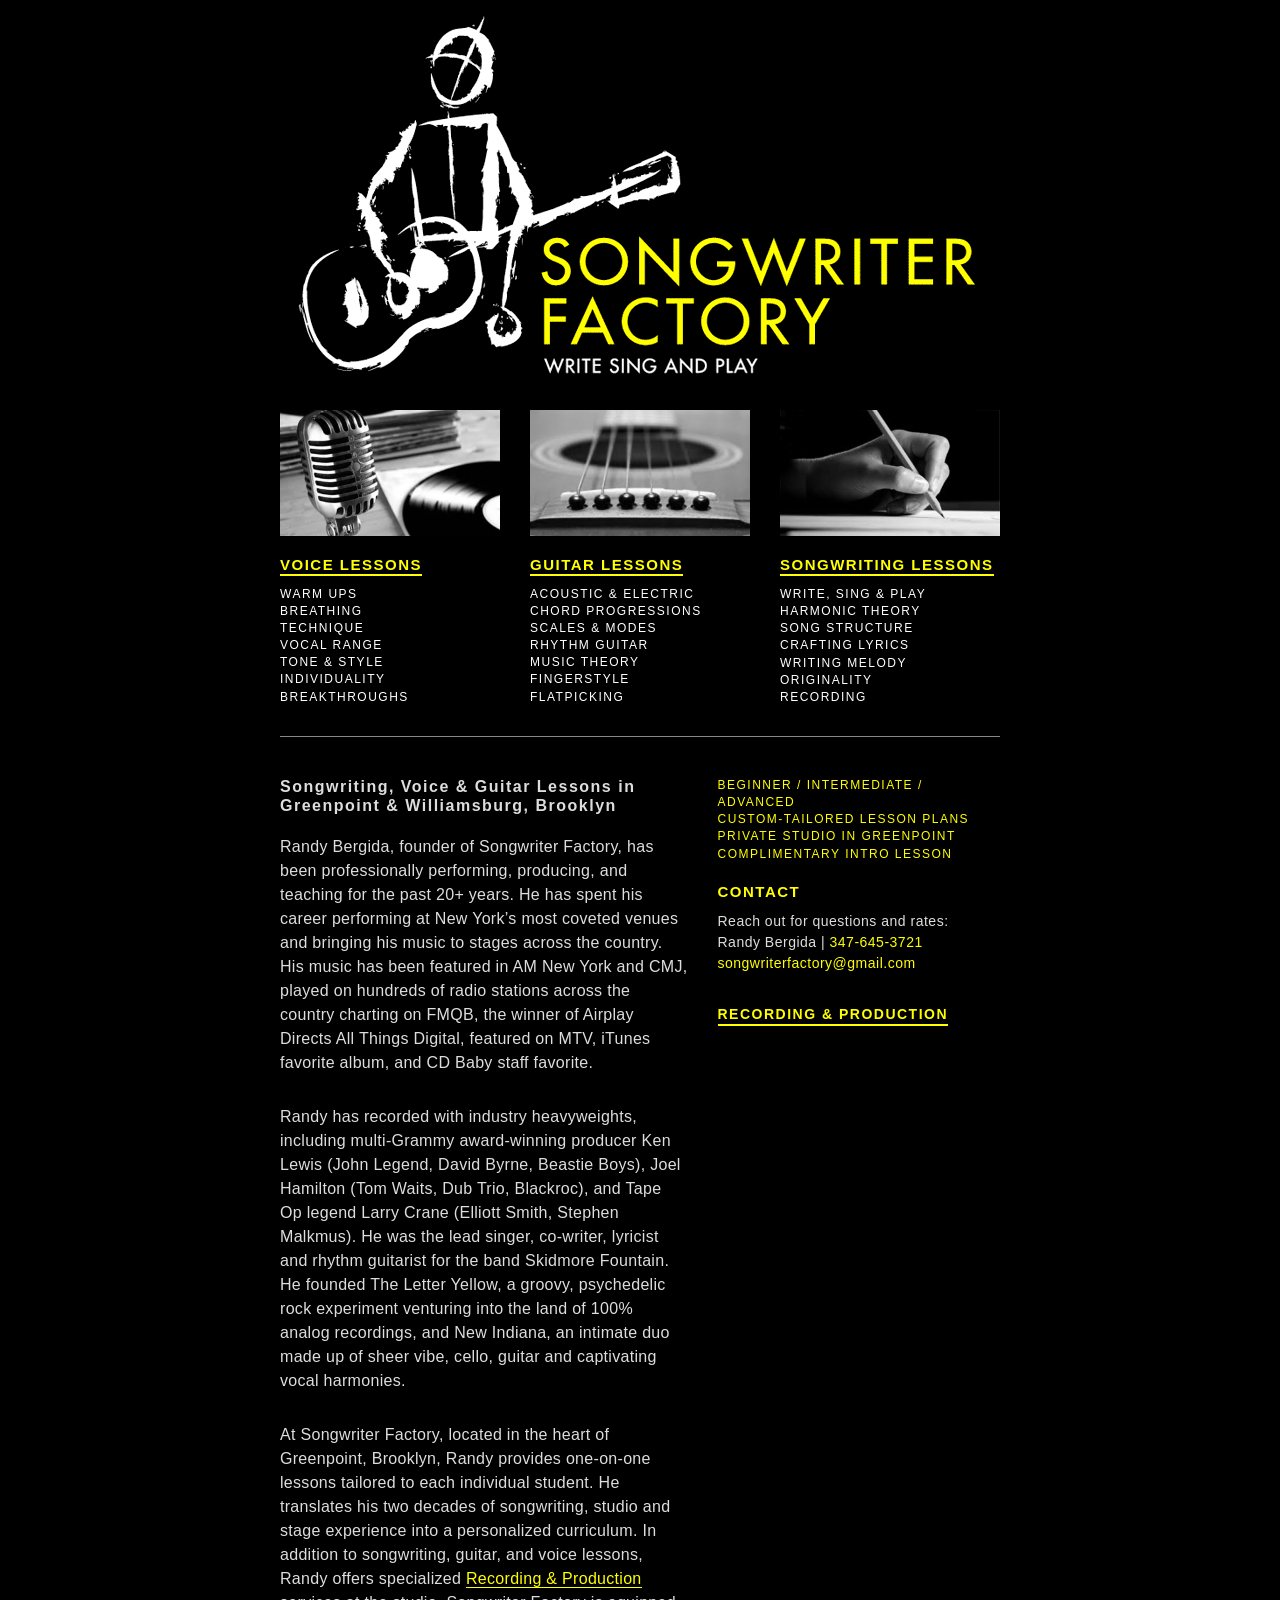
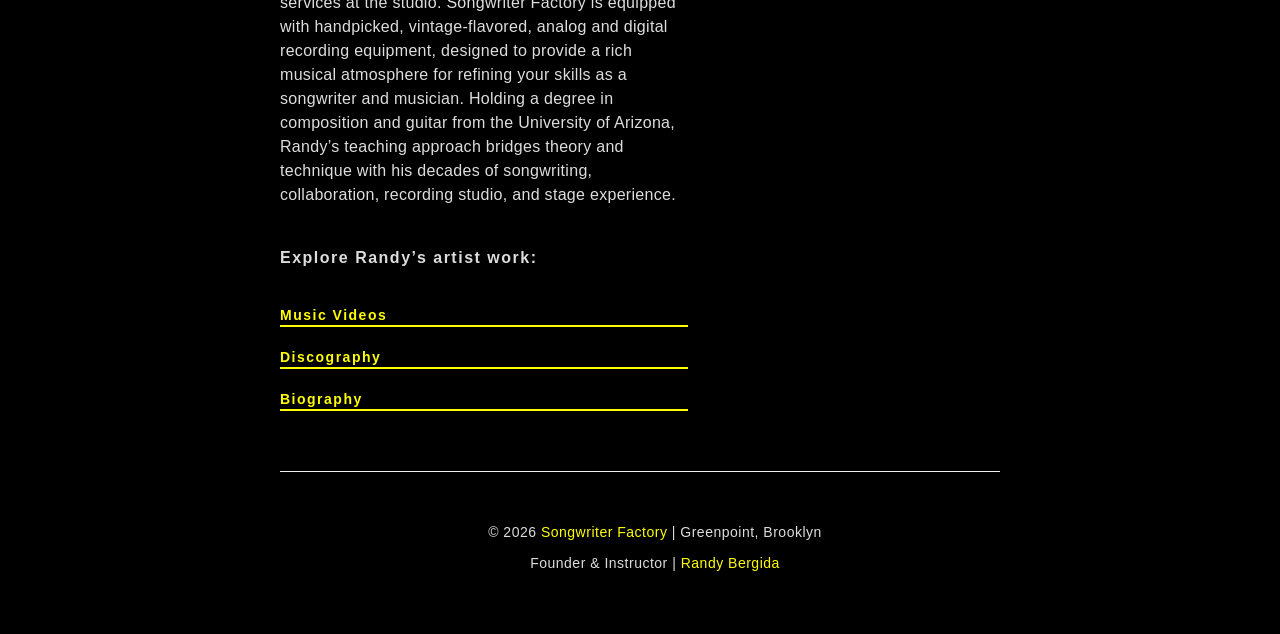
<file: index.html>
<!DOCTYPE html>
<html lang="en">

<head>
    <meta charset="utf-8">
    <link rel="icon" type="image/png" href="/images/favicon.png?v=2">
    <meta http-equiv="X-UA-Compatible" content="IE=edge">
    <meta name="viewport" content="width=device-width, initial-scale=1">
    <meta name="author" content="">

    <title>Songwriter Factory | Write, Sing and Play</title>
    <meta name="description" content="Personalized guitar, voice, and songwriting lessons in Greenpoint and Williamsburg, Brooklyn. Randy Bergida, founder and instructor of Songwriter Factory, helps you write, sing, and play!" />
    <!-- Bootstrap Core CSS -->
    <link href="css/bootstrap.css" rel="stylesheet">

    <!-- Custom CSS -->
    <link href="css/3-col-portfolio.css" rel="stylesheet">

    <!-- HTML5 Shim and Respond.js IE8 support of HTML5 elements and media queries -->
    <!-- WARNING: Respond.js doesn't work if you view the page via file:// -->
    <!--[if lt IE 9]>
        <script src="https://oss.maxcdn.com/libs/html5shiv/3.7.0/html5shiv.js"></script>
        <script src="https://oss.maxcdn.com/libs/respond.js/1.4.2/respond.min.js"></script>
    <![endif]-->

</head>

<body>
    <!-- Page Content -->
    <div class="container">

        <!-- Page Header -->
        <div class="row">
           <div class="col-lg-12 header-area">
    <h1 class="page-header">
        <a href="/">
    <img class="img-responsive" src="images/swf_logo_slogan.png" alt="Songwriter Factory: Guitar, Voice, and Songwriting Lessons in Greenpoint and Williamsburg Brooklyn">
    </a>
</h1>
</div>
        </div>
        <!-- /.row -->
          <!-- Mobile Nav stays at the top but inside the container grid -->
   <nav class="row mobile-nav-container">
    <div class="col-xs-12">
        <div class="visible-xs">
            <div class="navbar-header">
                <button type="button" class="navbar-toggle" data-toggle="collapse" data-target="#mobile-nav">
                    <span class="icon-bar"></span>
                    <span class="icon-bar"></span>
                    <span class="icon-bar"></span>
                </button>
            </div>
            <div class="collapse navbar-collapse" id="mobile-nav">
                <ul class="nav">
                    <li><a href="/voicelessons">VOICE LESSONS</a></li>
                    <li><a href="/guitarlessons">GUITAR LESSONS</a></li>
                    <li><a href="/songwritinglessons">SONGWRITING LESSONS</a></li>
                    <li><a href="/production">RECORDING & PRODUCTION</a></li>
                </ul>
            </div>
        </div>
    </div>
</nav>
        <!-- Projects Row -->
        <div class="row">
            <div class="col-xs-12 three-col-item">
                <a href="/voicelessons" class="header-link">
                    <img class="img-responsive" src="images/1.jpg" alt="Private one-on-one voice lessons in Greenpoint and Williamsburg, Brooklyn with Randy Bergida at Songwriter Factory">
                <h3>
                    <span class="title">VOICE<br class="mobile-break"> LESSONS</span>
                </h3>
            </a>
<p class="lesson-list">
WARM UPS<br>
BREATHING<br>
TECHNIQUE<br>
VOCAL RANGE<br>
TONE & STYLE<br>
INDIVIDUALITY<br>
BREAKTHROUGHS</p>
            </div>
            <div class="col-xs-12 three-col-item">
                <a href="/guitarlessons" class="header-link">
                    <img class="img-responsive" src="images/2.jpg" alt="Tailored guitar instruction and music theory lessons in Greenpoint and Williamsburg, Brooklyn with Randy Bergida at Songwriter Factory">
                <h3>
                    <span class="title">GUITAR<br class="mobile-break"> LESSONS</span>
                </h3>
            </a>
                <p class="lesson-list">ACOUSTIC &amp; ELECTRIC<br>
CHORD PROGRESSIONS<br>
SCALES & MODES<br>
RHYTHM GUITAR<br>
MUSIC THEORY<br>
FINGERSTYLE<br>
FLATPICKING</p>
            </div>
            <div class="col-xs-12 three-col-item">
                <a href="/songwritinglessons" class="header-link">
                    <img class="img-responsive xhalf" src="images/3.jpg" alt="Personalized songwriting and music production sessions in Greenpoint and Williamsburg, Brooklyn with Randy Bergida at Songwriter Factory">
                <h3>
                    <span class="title">SONGWRITING<br class="mobile-break"> LESSONS</span>
                </h3>
                    </a>
                <p class="lesson-list">WRITE, SING & PLAY<br>
HARMONIC THEORY<br>
SONG STRUCTURE<br>
CRAFTING LYRICS<br>
WRITING MELODY<br>
ORIGINALITY<br>
RECORDING</p>
            </div>
        </div>
        <!-- /.row -->
<hr class="index-only">
        <!-- Projects Row -->
        <div class="row row-divider">
            <div class="col-md-7 portfolio-item">

                <h2>Songwriting, Voice & Guitar Lessons in Greenpoint & Williamsburg, Brooklyn</h2>
                
<p class="bio-text">Randy Bergida, founder of Songwriter Factory, has been professionally performing, producing, and teaching for the past 20+ years. He has spent his career performing at New York’s most coveted venues and bringing his music to stages across the country. His music has been featured in AM New York and CMJ, played on hundreds of radio stations across the country charting on FMQB, the winner of Airplay Directs All Things Digital, featured on MTV, iTunes favorite album, and CD Baby staff favorite.</p>

<p class="bio-text">Randy has recorded with industry heavyweights, including multi-Grammy award-winning producer Ken Lewis (John Legend, David Byrne, Beastie Boys), Joel Hamilton (Tom Waits, Dub Trio, Blackroc), and Tape Op legend Larry Crane (Elliott Smith, Stephen Malkmus). He was the lead singer, co-writer, lyricist and rhythm guitarist for the band Skidmore Fountain. He founded The Letter Yellow, a groovy, psychedelic rock experiment venturing into the land of 100% analog recordings, and New Indiana, an intimate duo made up of sheer vibe, cello, guitar and captivating vocal harmonies.</p>
           
<p class="bio-text">At Songwriter Factory, located in the heart of Greenpoint, Brooklyn, Randy provides one-on-one lessons tailored to each individual student. He translates his two decades of songwriting, studio and stage experience into a personalized curriculum. In addition to songwriting, guitar, and voice lessons, Randy offers specialized <a href="/production">Recording & Production</a> services at the studio. Songwriter Factory is equipped with handpicked, vintage-flavored, analog and digital recording equipment, designed to provide a rich musical atmosphere for refining your skills as a songwriter and musician. Holding a degree in composition and guitar from the University of Arizona, Randy’s teaching approach bridges theory and technique with his decades of songwriting, collaboration, recording studio, and stage experience.</p>
   
<div class="bio-bridge">Explore Randy’s artist work:</div> 
                
<!-- The "Hero Path" Buttons -->
    <div class="bio-navigation">
        <a href="https://randybergida.com/musicvideos" target="_blank" rel="noopener noreferrer" class="bio-nav-button">Music Videos</a>
        <a href="https://randybergida.com/disco" target="_blank" rel="noopener noreferrer" class="bio-nav-button">Discography</a>
        <a href="https://randybergida.com/bio" target="_blank" rel="noopener noreferrer" class="bio-nav-button">Biography</a>
    </div>
</div>

            
<div class="col-md-5 portfolio-item contact-column">
<span class="inventory">
    BEGINNER / INTERMEDIATE / ADVANCED<br>
    CUSTOM-TAILORED LESSON PLANS<br>
    PRIVATE STUDIO IN GREENPOINT<br>
    COMPLIMENTARY INTRO LESSON<br>
</span>
            

    <h3>CONTACT</h3>
    <p class="other-text">
        Reach out for questions and rates:<br>
        Randy Bergida | <a href="tel:13476453721">347-645-3721</a><br>
        <a href="mailto:songwriterfactory@gmail.com">songwriterfactory@gmail.com</a>
    </p>
        <a href="/production" class="production-link">RECORDING & PRODUCTION</a>
       
</div>
            
            
      </div>

        <hr>

        <!-- Footer -->

      <footer>
        <div class="container">
            <div class="row">
                <div class="col-lg-12 text-center">
                    <p class="other-text">&copy; 2026 <a href="/" rel="home">Songwriter Factory</a> | Greenpoint, Brooklyn</p>
                    <p class="other-text">
                        Founder & Instructor | <a href="https://randybergida.com/bio" target="_blank" rel="noopener noreferrer">Randy Bergida</a>
                    </p>
                </div>
            </div>
            </div>
        </footer>
        

    </div>
    <!-- /.container -->

    <!-- jQuery -->
    <script src="js/jquery.js"></script>

    <!-- Bootstrap Core JavaScript -->
    <script src="js/bootstrap.min.js"></script>

</body>

</html>
</file>
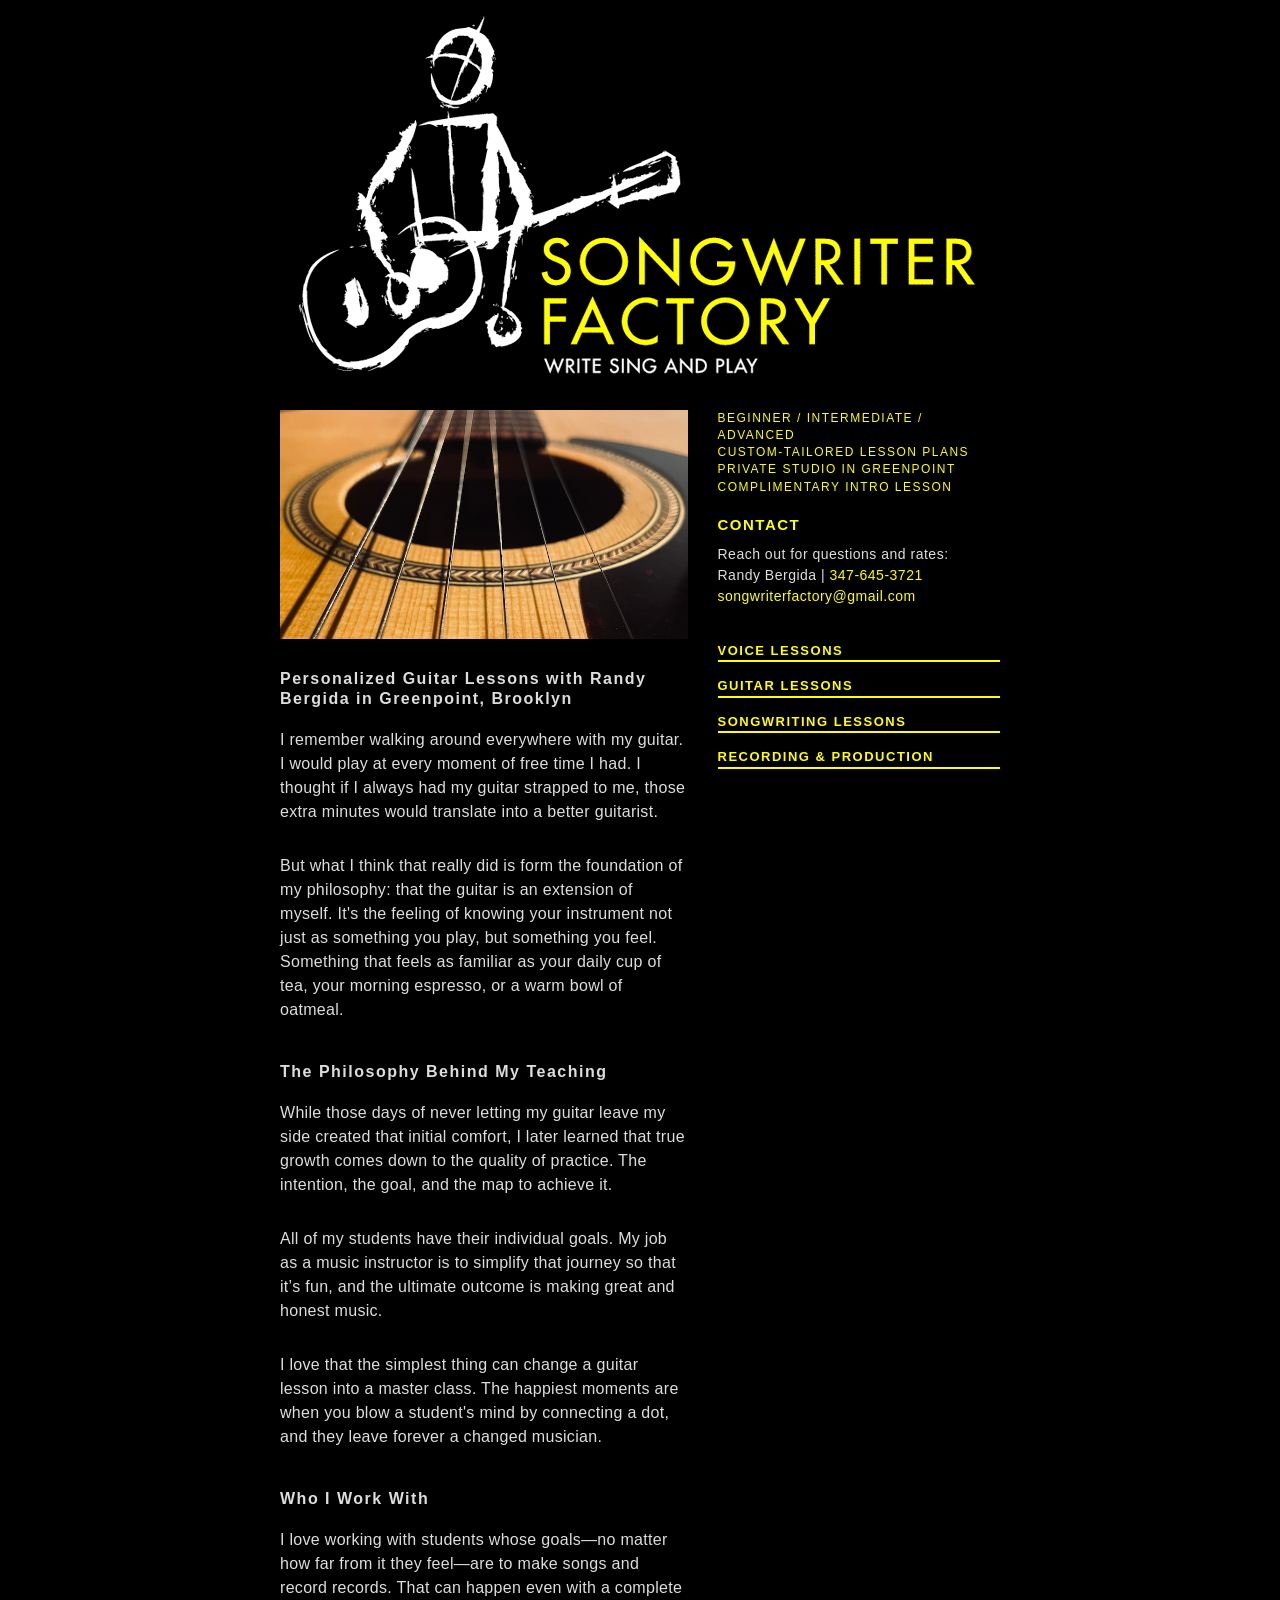
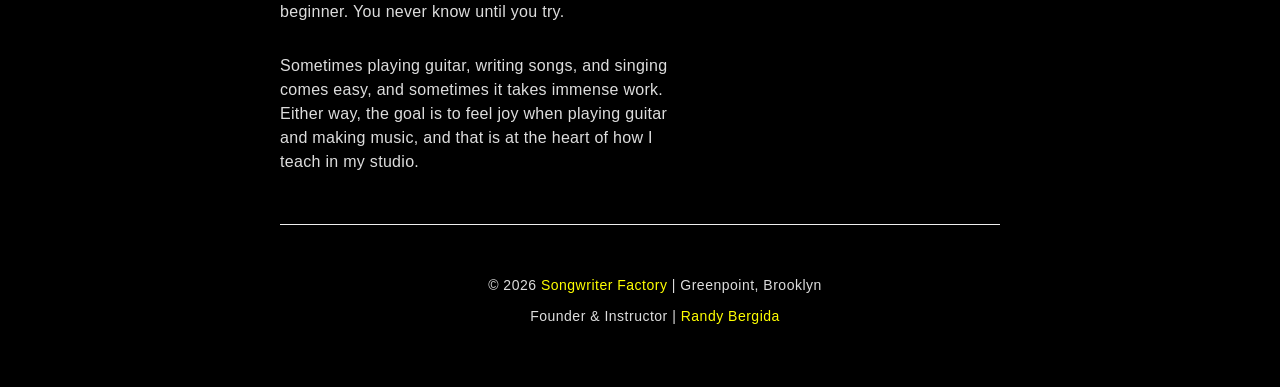
<file: guitarlessons.html>
<!DOCTYPE html>
<html lang="en">

<head>
    <meta charset="utf-8">
    <link rel="icon" type="image/png" href="/images/favicon.png?v=2">
    <meta http-equiv="X-UA-Compatible" content="IE=edge">
    <meta name="viewport" content="width=device-width, initial-scale=1">
    <meta name="author" content="">

    <title>Personalized Guitar Lessons in Greenpoint, Brooklyn | Songwriter Factory</title>
    <meta name="description" content="Looking for guitar lessons in Greenpoint, Brooklyn? Randy Bergida offers personalized and tailored guitar instruction to help you write, sing, and play." />

    <!-- Bootstrap Core CSS -->
    <link href="css/bootstrap.css" rel="stylesheet">

    <!-- Custom CSS -->
    <link href="css/3-col-portfolio.css" rel="stylesheet">

    <!-- HTML5 Shim and Respond.js IE8 support of HTML5 elements and media queries -->
    <!--[if lt IE 9]>
        <script src="https://oss.maxcdn.com/libs/html5shiv/3.7.0/html5shiv.js"></script>
        <script src="https://oss.maxcdn.com/libs/respond.js/1.4.2/respond.min.js"></script>
    <![endif]-->
</head>

<body>

<!-- Page Content -->
    <div class="container">

        <!-- Page Header -->
        <div class="row">
           <div class="col-lg-12 header-area">
                <h1 class="page-header">
                    <a href="/">
                        <img class="img-responsive" src="images/swf_logo_slogan.png" alt="Songwriter Factory: Personalized and Tailored Guitar Lessons in Greenpoint, Brooklyn">
                    </a>
                </h1>
            </div>
        </div>
        <!-- Content Row -->

         <!-- Mobile Nav stays at the top but inside the container grid -->
   <nav class="row mobile-nav-container">
    <div class="col-xs-12">
        <div class="visible-xs">
            <div class="navbar-header">
                <button type="button" class="navbar-toggle" data-toggle="collapse" data-target="#mobile-nav">
                    <span class="icon-bar"></span>
                    <span class="icon-bar"></span>
                    <span class="icon-bar"></span>
                </button>
            </div>
            <div class="collapse navbar-collapse" id="mobile-nav">
                <ul class="nav">
                    <li><a href="/voicelessons">VOICE LESSONS</a></li>
                    <li><a href="/guitarlessons">GUITAR LESSONS</a></li>
                    <li><a href="/songwritinglessons">SONGWRITING LESSONS</a></li>
                    <li><a href="/production">RECORDING & PRODUCTION</a></li>
                </ul>
            </div>
        </div>
    </div>
</nav>

        <div class="row">
            <div class="col-md-7 portfolio-item">

                   <img src="images/guitar-lessons-greenpoint.jpg" 
             class="img-responsive" 
             alt="Randy Bergida teaching personalized guitar lessons in Greenpoint, Brooklyn" 
             style="width: 100%; height: auto; margin-bottom: 30px;" 
             loading="lazy">
              
                <h2>Personalized Guitar Lessons with Randy Bergida in Greenpoint, Brooklyn</h2>

                <p class="bio-text">I remember walking around everywhere with my guitar. I would play at every moment of free time I had. I thought if I always had my guitar strapped to me, those extra minutes would translate into a better guitarist.</p>
                
                <p class="bio-text">But what I think that really did is form the foundation of my philosophy: that the guitar is an extension of myself. It's the feeling of knowing your instrument not just as something you play, but something you feel. Something that feels as familiar as your daily cup of tea, your morning espresso, or a warm bowl of oatmeal.</p>

                <h2>The Philosophy Behind My Teaching</h2>
                <p class="bio-text">While those days of never letting my guitar leave my side created that initial comfort, I later learned that true growth comes down to the quality of practice. The intention, the goal, and the map to achieve it.</p>
                
                <p class="bio-text">All of my students have their individual goals. My job as a music instructor is to simplify that journey so that it’s fun, and the ultimate outcome is making great and honest music.</p>
                
                <p class="bio-text">I love that the simplest thing can change a guitar lesson into a master class. The happiest moments are when you blow a student's mind by connecting a dot, and they leave forever a changed musician.</p>

                <h2>Who I Work With</h2>
                <p class="bio-text">I love working with students whose goals—no matter how far from it they feel—are to make songs and record records. That can happen even with a complete beginner. You never know until you try.</p>
                
                <p class="bio-text">Sometimes playing guitar, writing songs, and singing comes easy, and sometimes it takes immense work. Either way, the goal is to feel joy when playing guitar and making music, and that is at the heart of how I teach in my studio.</p>

           </div> 
            
            <div class="col-md-5 portfolio-item contact-column">

                <span class="inventory">
    BEGINNER / INTERMEDIATE / ADVANCED<br>
    CUSTOM-TAILORED LESSON PLANS<br>
    PRIVATE STUDIO IN GREENPOINT<br>
    COMPLIMENTARY INTRO LESSON<br>
</span>

                <h3>CONTACT</h3>
                <p class="other-text">
                    Reach out for questions and rates:<br>
                    Randy Bergida | <a href="tel:13476453721">347-645-3721</a><br>
                    <a href="mailto:songwriterfactory@gmail.com">songwriterfactory@gmail.com</a>
                </p>

                <!-- Navigation Sidebar -->
                <div class="bio-navigation">
                   <a href="/voicelessons" class="nav-link">VOICE LESSONS</a>
                    <a href="/guitarlessons" class="nav-link">GUITAR LESSONS</a>
                    <a href="/songwritinglessons" class="nav-link">SONGWRITING LESSONS</a>
                    <a href="/production" class="nav-link">RECORDING & PRODUCTION</a>
                </div>
            </div>
      </div>

        <hr>

        <footer>
            <div class="container">
                <div class="row">
                    <div class="col-lg-12 text-center">
                        <p class="other-text">&copy; 2026 <a href="/" rel="home">Songwriter Factory</a> | Greenpoint, Brooklyn</p>
                        <p class="other-text">
                            Founder & Instructor | <a href="https://randybergida.com/bio" target="_blank" rel="noopener noreferrer">Randy Bergida</a>
                        </p>
                    </div>
                </div>
            </div>
        </footer>

    </div>

    <!-- jQuery -->
    <script src="js/jquery.js"></script>
    <!-- Bootstrap Core JavaScript -->
    <script src="js/bootstrap.min.js"></script>

</body>
</html>
</file>
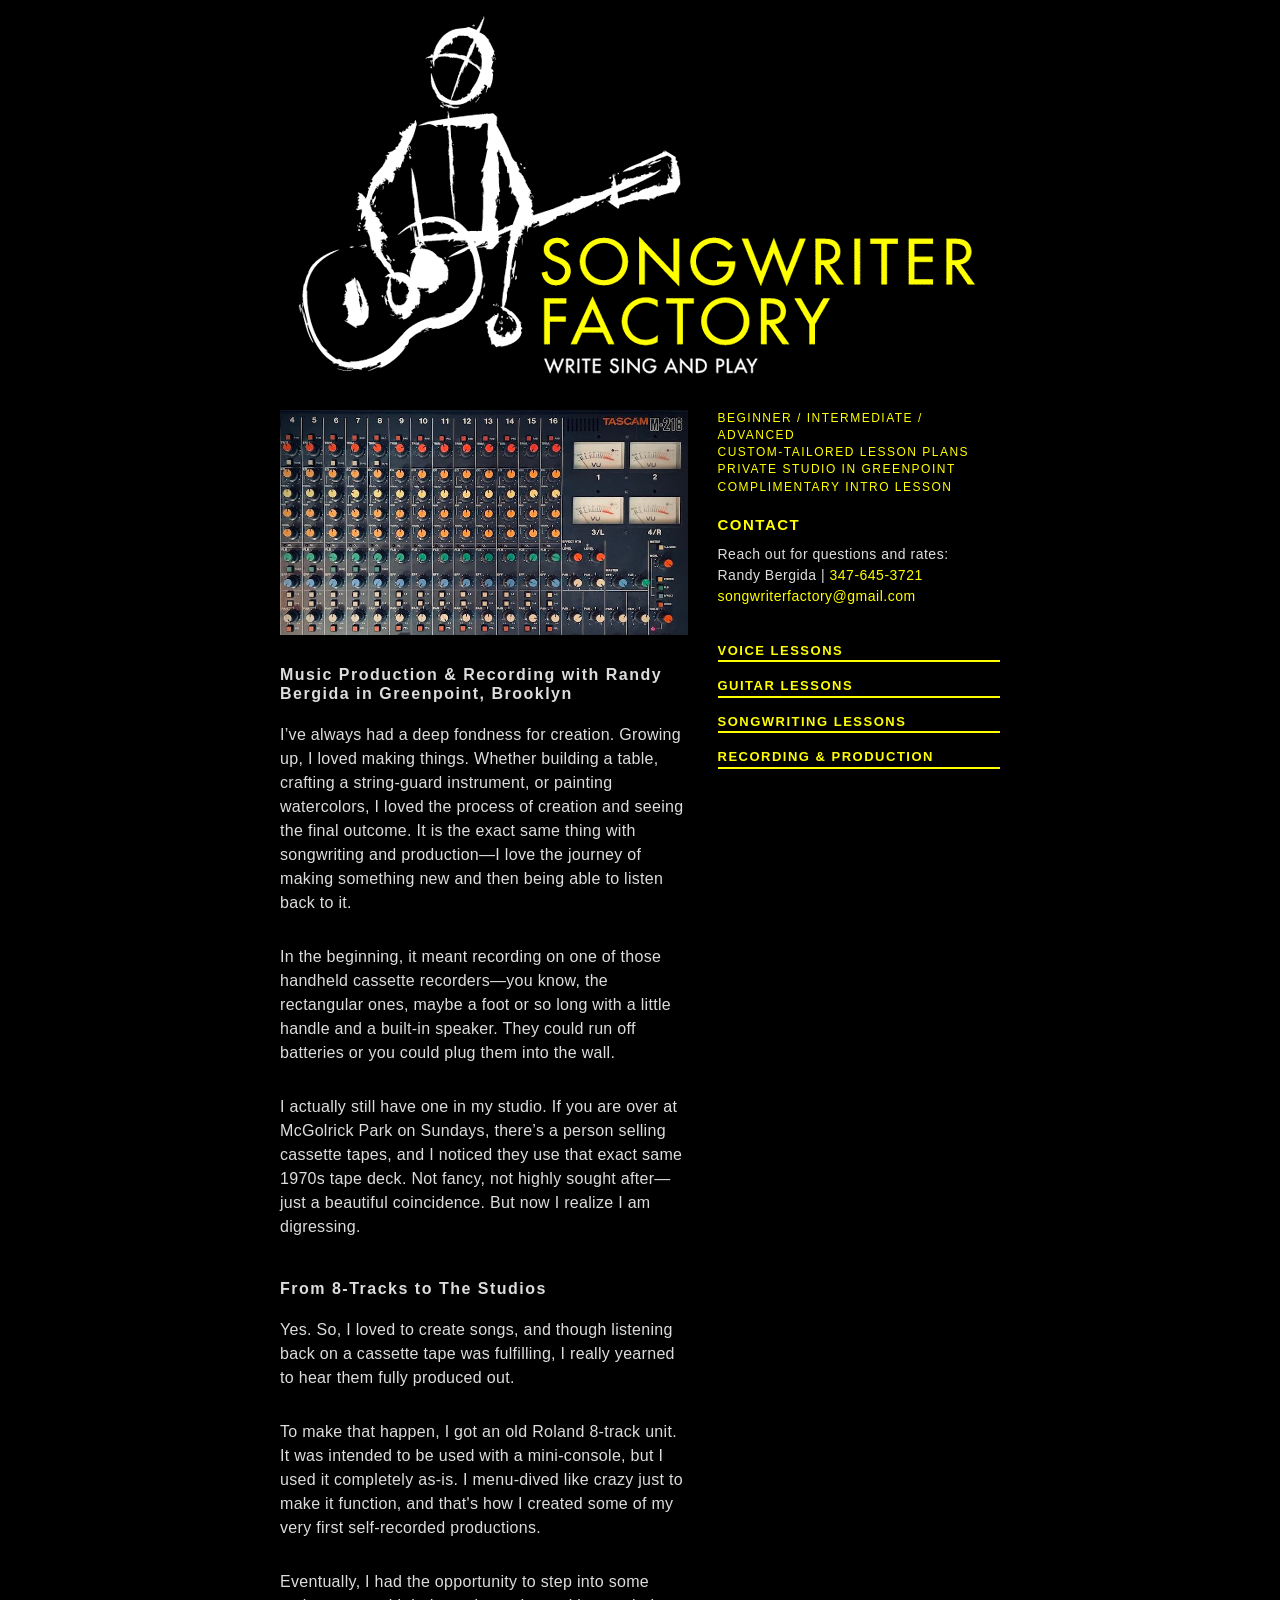
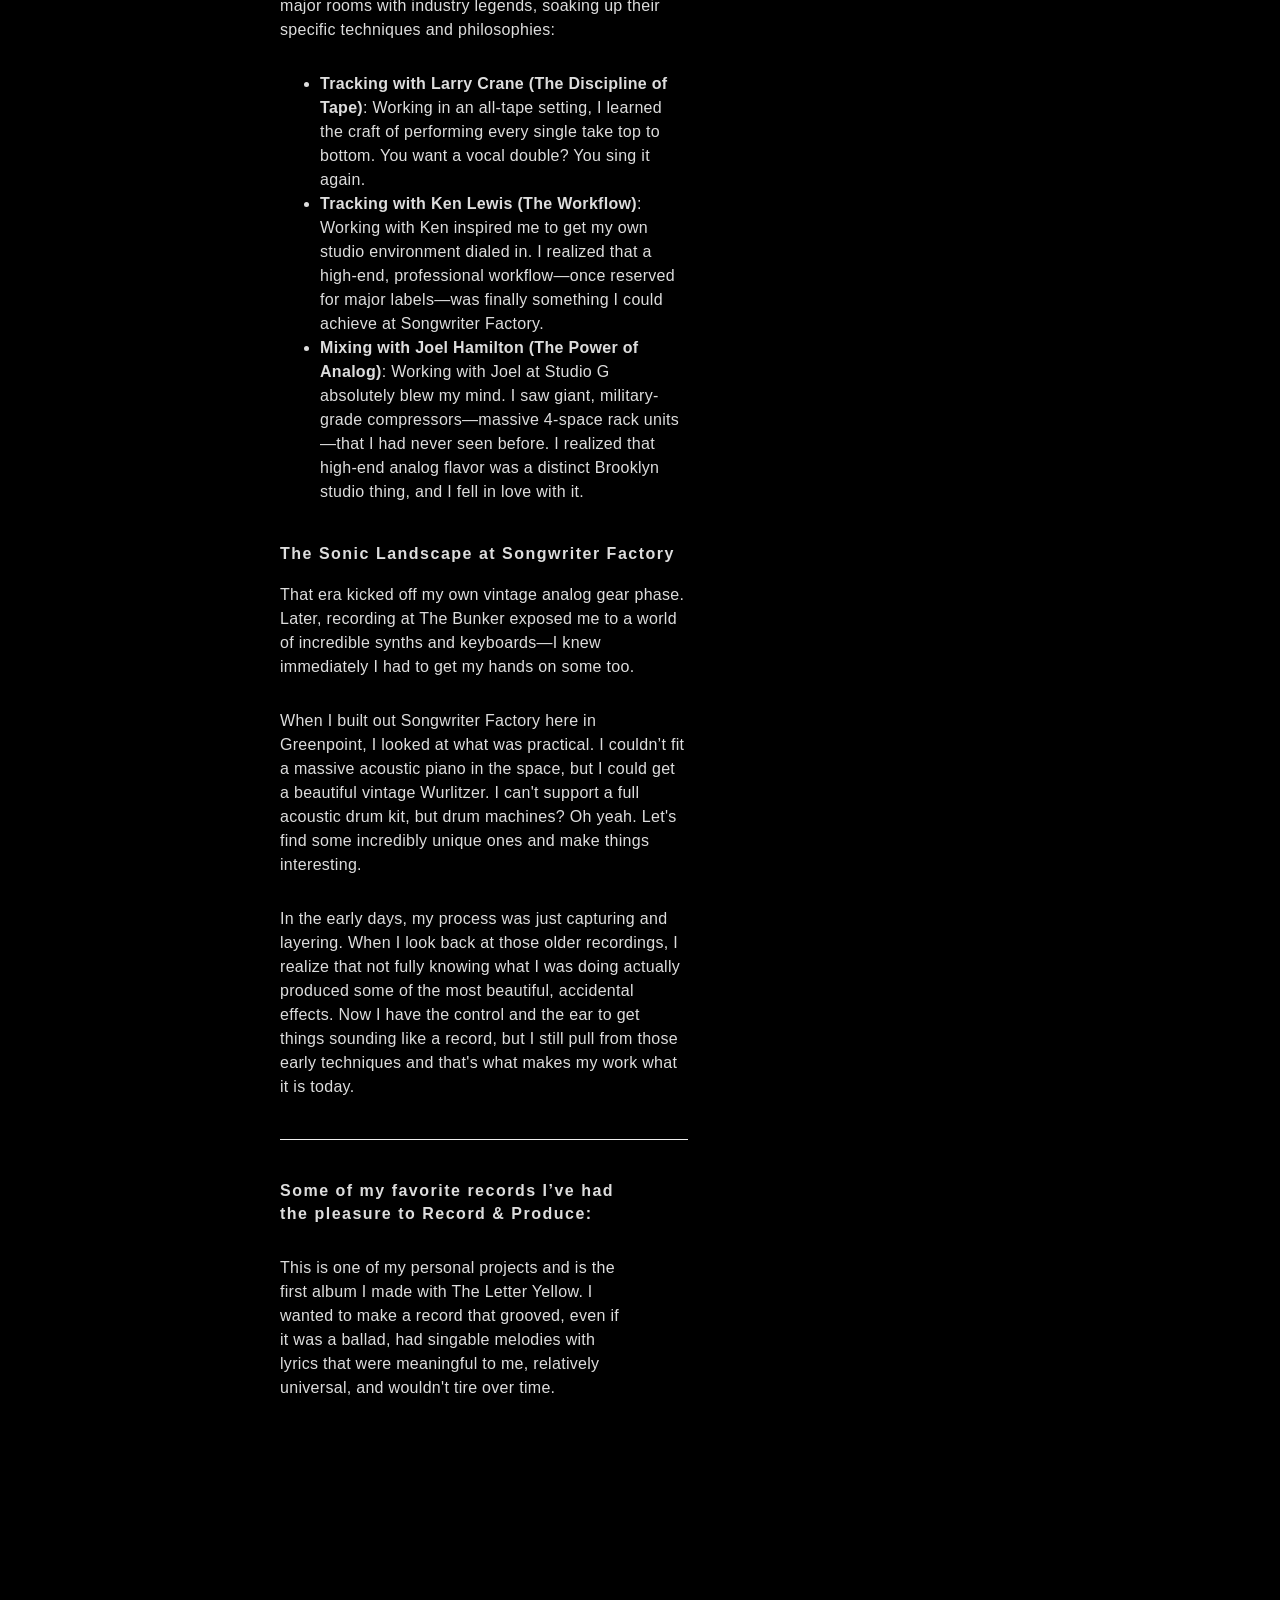
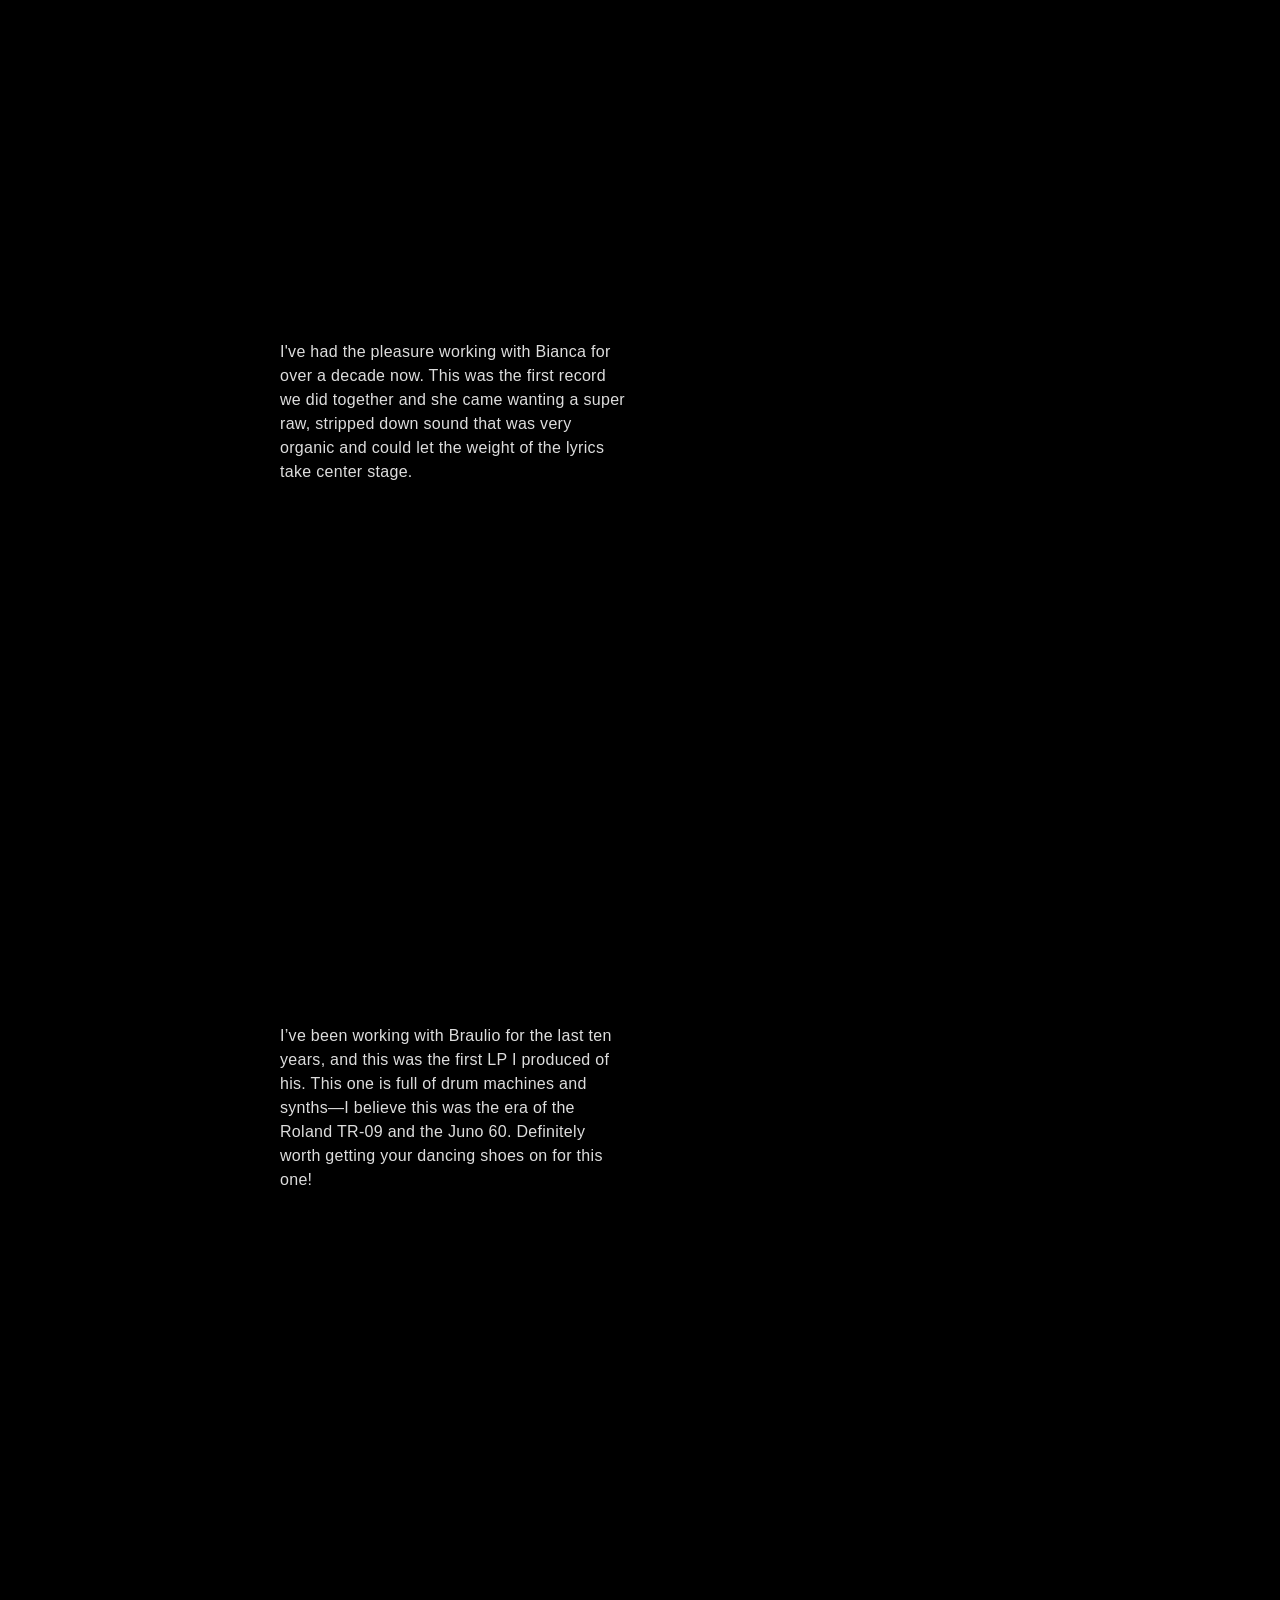
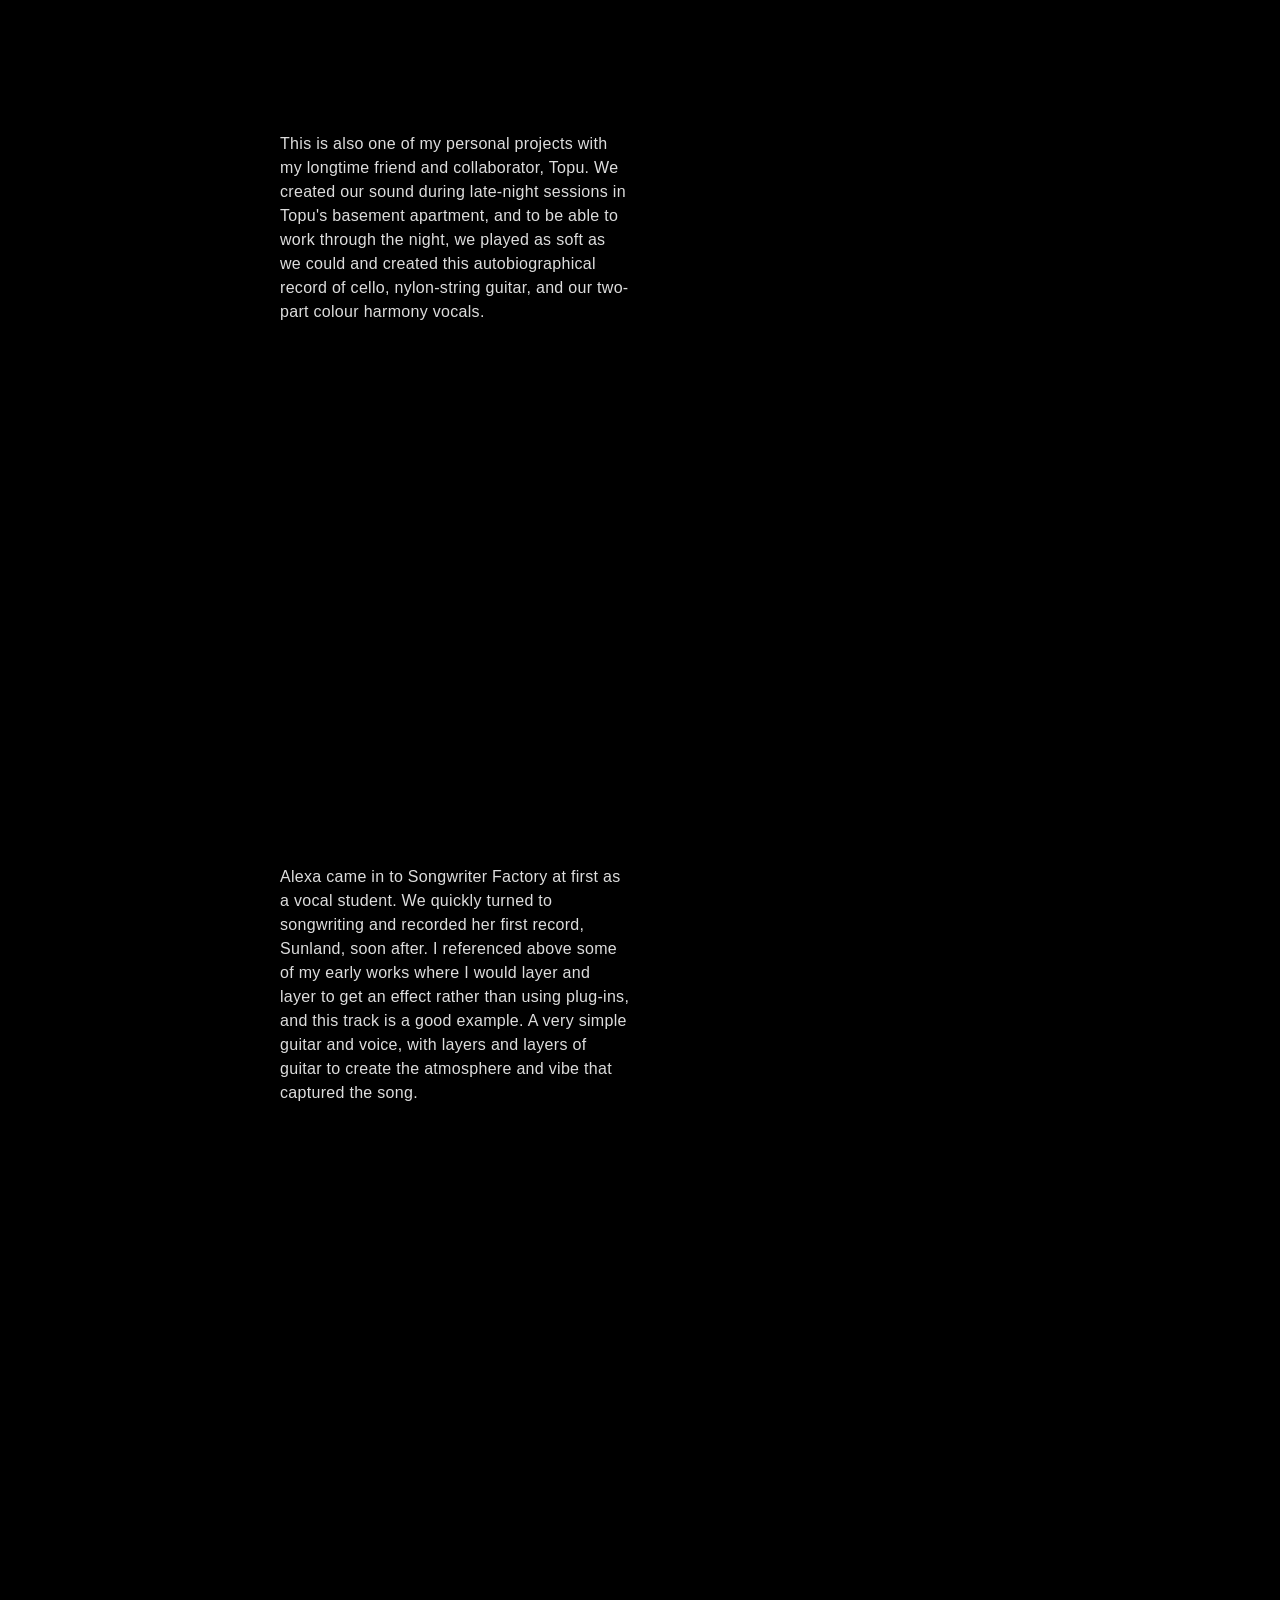
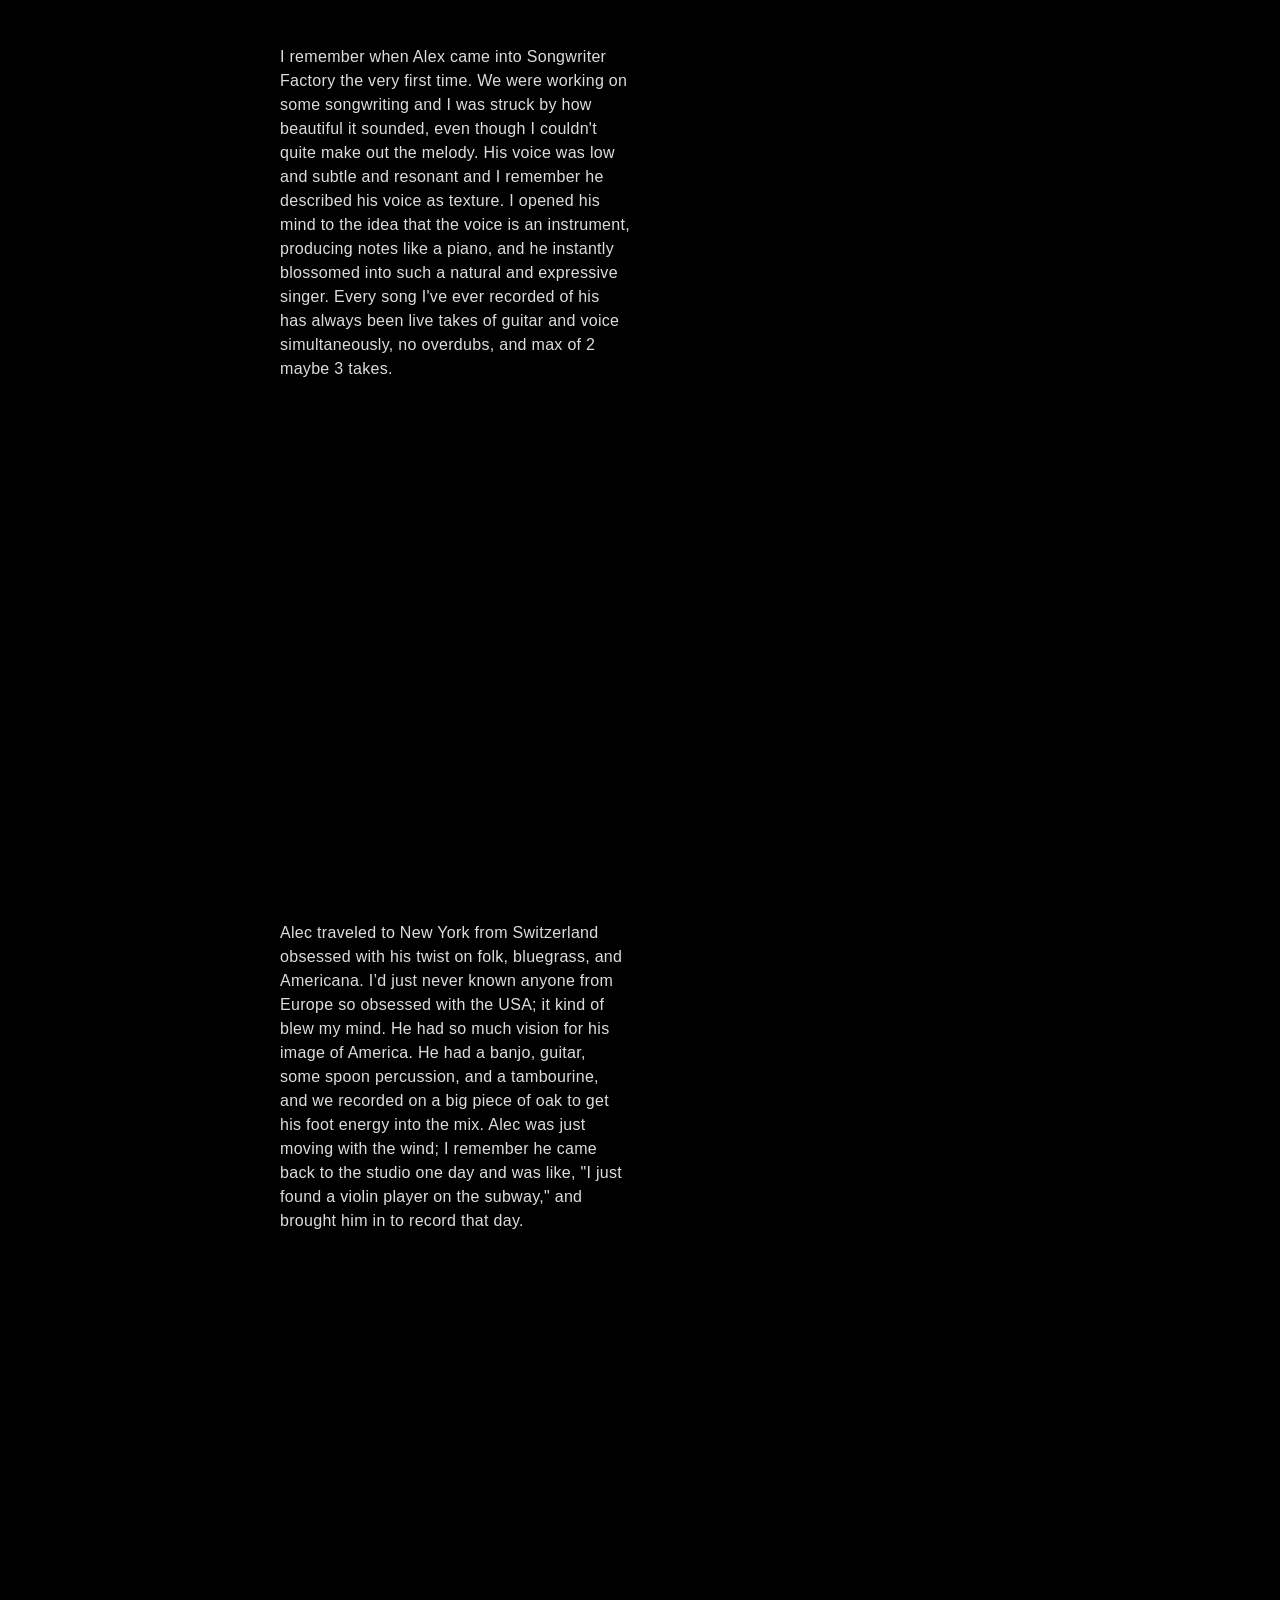
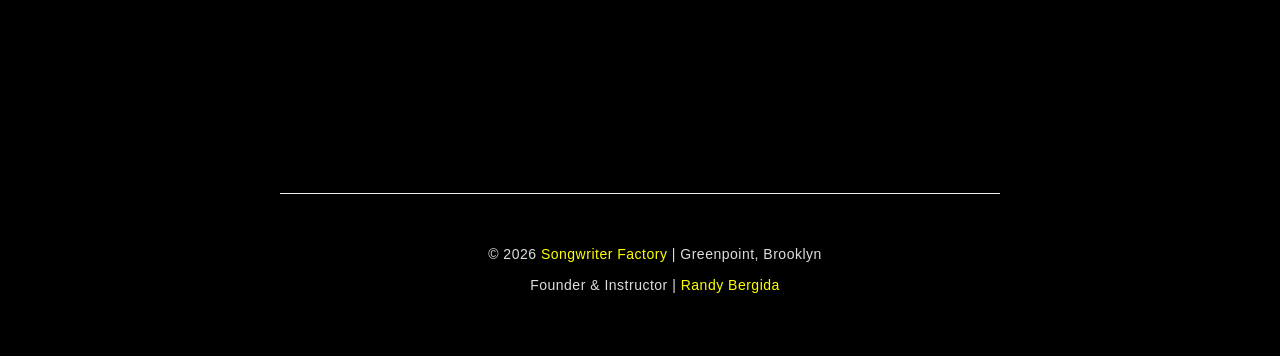
<file: production.html>
<!DOCTYPE html>
<html lang="en">

<head>
    <meta charset="utf-8">
    <link rel="icon" type="image/png" href="/images/favicon.png?v=2">
    <meta http-equiv="X-UA-Compatible" content="IE=edge">
    <meta name="viewport" content="width=device-width, initial-scale=1">
    <meta name="author" content="Randy Bergida">

    <title>Music Production & Recording in Greenpoint, Brooklyn | Songwriter Factory</title>
    <meta name="description" content="Professional music production and recording in Greenpoint, Brooklyn. Randy Bergida brings a hybrid of vintage analog gear and modern production techniques to your record." />

    <!-- Bootstrap Core CSS -->
    <link href="css/bootstrap.css" rel="stylesheet">
    <!-- Custom CSS -->
    <link href="css/3-col-portfolio.css" rel="stylesheet">

    <!--[if lt IE 9]>
        <script src="https://oss.maxcdn.com/libs/html5shiv/3.7.0/html5shiv.js"></script>
        <script src="https://oss.maxcdn.com/libs/respond.js/1.4.2/respond.min.js"></script>
    <![endif]-->
</head>

<body>
<!-- Page Content -->
    <div class="container">

        <!-- Page Header -->
        <div class="row">
           <div class="col-lg-12 header-area">
                <h1 class="page-header">
                    <a href="/">
                        <img class="img-responsive" src="images/swf_logo_slogan.png" alt="Songwriter Factory: Personalized Music Production, Recording, Mixing, and Mastering in Greenpoint, Brooklyn">
                    </a>
                </h1>
            </div>
        </div>
        
        <!-- Content Row -->

         <!-- Mobile Nav stays at the top but inside the container grid -->
   <nav class="row mobile-nav-container">
    <div class="col-xs-12">
        <div class="visible-xs">
            <div class="navbar-header">
                <button type="button" class="navbar-toggle" data-toggle="collapse" data-target="#mobile-nav">
                    <span class="icon-bar"></span>
                    <span class="icon-bar"></span>
                    <span class="icon-bar"></span>
                </button>
            </div>
            <div class="collapse navbar-collapse" id="mobile-nav">
                <ul class="nav">
                    <li><a href="/voicelessons">VOICE LESSONS</a></li>
                    <li><a href="/guitarlessons">GUITAR LESSONS</a></li>
                    <li><a href="/songwritinglessons">SONGWRITING LESSONS</a></li>
                    <li><a href="/production">RECORDING & PRODUCTION</a></li>
                </ul>
            </div>
        </div>
    </div>
</nav>

        <div class="row">
            <div class="col-md-7 portfolio-item">
              
                <img src="images/music-production-greenpoint.jpg" 
                     class="img-responsive" 
                     alt="Randy Bergida producing and recording music in his Greenpoint, Brooklyn studio" 
                     style="width: 100%; height: auto; margin-bottom: 30px;" 
                     loading="lazy">

                <h2>Music Production & Recording with Randy Bergida in Greenpoint, Brooklyn</h2>

                <p class="bio-text">I’ve always had a deep fondness for creation. Growing up, I loved making things. Whether building a table, crafting a string-guard instrument, or painting watercolors, I loved the process of creation and seeing the final outcome. It is the exact same thing with songwriting and production—I love the journey of making something new and then being able to listen back to it.</p>

                <p class="bio-text">In the beginning, it meant recording on one of those handheld cassette recorders—you know, the rectangular ones, maybe a foot or so long with a little handle and a built-in speaker. They could run off batteries or you could plug them into the wall.</p>

                <p class="bio-text">I actually still have one in my studio. If you are over at McGolrick Park on Sundays, there’s a person selling cassette tapes, and I noticed they use that exact same 1970s tape deck. Not fancy, not highly sought after—just a beautiful coincidence. But now I realize I am digressing.</p>

                <h2>From 8-Tracks to The Studios</h2>
                <p class="bio-text">Yes. So, I loved to create songs, and though listening back on a cassette tape was fulfilling, I really yearned to hear them fully produced out.</p>

                <p class="bio-text">To make that happen, I got an old Roland 8-track unit. It was intended to be used with a mini-console, but I used it completely as-is. I menu-dived like crazy just to make it function, and that's how I created some of my very first self-recorded productions.</p>

                <p class="bio-text">Eventually, I had the opportunity to step into some major rooms with industry legends, soaking up their specific techniques and philosophies:
</p>

                <ul class="bio-text">
                    <li><strong>Tracking with Larry Crane (The Discipline of Tape)</strong>: Working in an all-tape setting, I learned the craft of performing every single take top to bottom. You want a vocal double? You sing it again.</li>
                    <li><strong>Tracking with Ken Lewis (The Workflow)</strong>: Working with Ken inspired me to get my own studio environment dialed in. I realized that a high-end, professional workflow—once reserved for major labels—was finally something I could achieve at Songwriter Factory.</li>
                    <li><strong>Mixing with Joel Hamilton (The Power of Analog)</strong>: Working with Joel at Studio G absolutely blew my mind. I saw giant, military-grade compressors—massive 4-space rack units—that I had never seen before. I realized that high-end analog flavor was a distinct Brooklyn studio thing, and I fell in love with it.</li>
                </ul>

                <h2>The Sonic Landscape at Songwriter Factory</h2>
                <p class="bio-text">That era kicked off my own vintage analog gear phase. Later, recording at The Bunker exposed me to a world of incredible synths and keyboards—I knew immediately I had to get my hands on some too.</p>

                <p class="bio-text">When I built out Songwriter Factory here in Greenpoint, I looked at what was practical. I couldn’t fit a massive acoustic piano in the space, but I could get a beautiful vintage Wurlitzer. I can't support a full acoustic drum kit, but drum machines? Oh yeah. Let's find some incredibly unique ones and make things interesting.</p>

                

                <p class="bio-text">In the early days, my process was just capturing and layering. When I look back at those older recordings, I realize that not fully knowing what I was doing actually produced some of the most beautiful, accidental effects. Now I have the control and the ear to get things sounding like a record, but I still pull from those early techniques and that's what makes my work what it is today.</p>
<hr>
                <div class="bio-bridge3">Some of my favorite records I’ve had the pleasure to Record & Produce:</div>

                <!-- Embedded Players -->
                <div class="text-blurb">
                    <p>This is one of my personal projects and is the first album I made with The Letter Yellow. I wanted to make a record that grooved, even if it was a ballad, had singable melodies with lyrics that were meaningful to me, relatively universal, and wouldn't tire over time.</p>
                    </div>
                <div class="embed-spacer">
                <iframe style="border: 0; width: 350px; height: 470px;" src="https://bandcamp.com/EmbeddedPlayer/album=591098935/size=large/bgcol=333333/linkcol=ffff00/tracklist=false/track=1544853427/transparent=true/" seamless><a href="https://theletteryellow.bandcamp.com/album/walking-down-the-streets">Walking Down The Streets by The Letter Yellow</a></iframe></div>

                    <div class="text-blurb">
                 <p>I've had the pleasure working with Bianca for over a decade now. This was the first record we did together and she came wanting a super raw, stripped down sound that was very organic and could let the weight of the lyrics take center stage.</p>
                 </div>
                 <div class="embed-spacer">
               <iframe style="border: 0; width: 350px; height: 470px;" src="https://bandcamp.com/EmbeddedPlayer/album=590051159/size=large/bgcol=333333/linkcol=ffff00/tracklist=false/track=3517852495/transparent=true/" seamless><a href="https://biancamerkley.bandcamp.com/album/a-part-of-me">A Part of Me by Bianca Merkley</a></iframe></div>

               <div class="text-blurb">
                    <p>I’ve been working with Braulio for the last ten years, and this was the first LP I produced of his. This one is full of drum machines and synths—I believe this was the era of the Roland TR-09 and the Juno 60. Definitely worth getting your dancing shoes on for this one!</p>
                    </div>
                    <div class="embed-spacer">
                <iframe style="border: 0; width: 350px; height: 470px;" src="https://bandcamp.com/EmbeddedPlayer/album=1629099591/size=large/bgcol=333333/linkcol=ffff00/tracklist=false/track=3610024516/transparent=true/" seamless><a href="https://brauliocruz.bandcamp.com/album/pool-2">Pool by Braulio Cruz</a></iframe></div>

                <div class="text-blurb">
                    <p>This is also one of my personal projects with my longtime friend and collaborator, Topu. We created our sound during late-night sessions in Topu's basement apartment, and to be able to work through the night, we played as soft as we could and created this autobiographical record of cello, nylon-string guitar, and our two-part colour harmony vocals.</p>
                    </div>
                    <div class="embed-spacer">
                <iframe style="border: 0; width: 350px; height: 470px;" src="https://bandcamp.com/EmbeddedPlayer/album=3557507982/size=large/bgcol=333333/linkcol=ffff00/tracklist=false/track=161413594/transparent=true/" seamless><a href="https://newindiana.bandcamp.com/album/darkness-sunshine">Darkness Sunshine by New Indiana</a></iframe>
                </div>

                <div class="text-blurb">
                    <p>Alexa came in to Songwriter Factory at first as a vocal student. We quickly turned to songwriting and recorded her first record, Sunland, soon after. I referenced above some of my early works where I would layer and layer to get an effect rather than using plug-ins, and this track is a good example. A very simple guitar and voice, with layers and layers of guitar to create the atmosphere and vibe that captured the song.</p>
                    </div>
                    <div class="embed-spacer">
                <iframe style="border: 0; width: 350px; height: 470px;" src="https://bandcamp.com/EmbeddedPlayer/album=4138062391/size=large/bgcol=333333/linkcol=ffff00/tracklist=false/track=575221148/transparent=true/" seamless><a href="https://littleanchor.bandcamp.com/album/sunland">Sunland by Little Anchor</a></iframe>
                </div>

                <div class="text-blurb">
                    <p>I remember when Alex came into Songwriter Factory the very first time. We were working on some songwriting and I was struck by how beautiful it sounded, even though I couldn't quite make out the melody. His voice was low and subtle and resonant and I remember he described his voice as texture. I opened his mind to the idea that the voice is an instrument, producing notes like a piano, and he instantly blossomed into such a natural and expressive singer. Every song I've ever recorded of his has always been live takes of guitar and voice simultaneously, no overdubs, and max of 2 maybe 3 takes.</p>
                    </div>
                    <div class="embed-spacer">
                <iframe style="border: 0; width: 350px; height: 470px;" src="https://bandcamp.com/EmbeddedPlayer/album=1790474641/size=large/bgcol=333333/linkcol=ffff00/tracklist=false/track=3102121469/transparent=true/" seamless><a href="https://alexkuchta.bandcamp.com/album/i-asked-the-river">I Asked the River by Alex Kuchta</a></iframe>
                </div>

                <div class="text-blurb">
                    <p>Alec traveled to New York from Switzerland obsessed with his twist on folk, bluegrass, and Americana. I’d just never known anyone from Europe so obsessed with the USA; it kind of blew my mind. He had so much vision for his image of America. He had a banjo, guitar, some spoon percussion, and a tambourine, and we recorded on a big piece of oak to get his foot energy into the mix. Alec was just moving with the wind; I remember he came back to the studio one day and was like, "I just found a violin player on the subway," and brought him in to record that day.</p>
                    </div>
                    <div class="embed-spacer">
                <iframe style="border: 0; width: 350px; height: 470px;" src="https://bandcamp.com/EmbeddedPlayer/album=263585834/size=large/bgcol=333333/linkcol=ffff00/tracklist=false/track=3331107550/transparent=true/" seamless><a href="https://alecrobertsamuel.bandcamp.com/album/just-another-stranger">Just Another Stranger by Alec Robert Samuel</a></iframe>
                </div>
                <hr class="mobile-only">
           </div> 
            
            <div class="col-md-5 portfolio-item contact-column">

                <span class="inventory">
    BEGINNER / INTERMEDIATE / ADVANCED<br>
    CUSTOM-TAILORED LESSON PLANS<br>
    PRIVATE STUDIO IN GREENPOINT<br>
    COMPLIMENTARY INTRO LESSON<br>
</span>

                <h3>CONTACT</h3>
                <p class="other-text">
                    Reach out for questions and rates:<br>
                    Randy Bergida | <a href="tel:13476453721">347-645-3721</a><br>
                    <a href="mailto:songwriterfactory@gmail.com">songwriterfactory@gmail.com</a>
                </p>

                <!-- Navigation Sidebar -->
                <div class="bio-navigation">
                  <a href="/voicelessons" class="nav-link">VOICE LESSONS</a>
                    <a href="/guitarlessons" class="nav-link">GUITAR LESSONS</a>
                    <a href="/songwritinglessons" class="nav-link">SONGWRITING LESSONS</a>
                    <a href="/production" class="nav-link">RECORDING & PRODUCTION</a>
                </div>
            </div>
        </div>

        <hr>

        <footer>
            <div class="container">
                <div class="row">
                    <div class="col-lg-12 text-center">
                        <p class="other-text">&copy; 2026 <a href="/" rel="home">Songwriter Factory</a> | Greenpoint, Brooklyn</p>
                        <p class="other-text">
                            Founder & Instructor | <a href="https://randybergida.com/bio" target="_blank" rel="noopener noreferrer">Randy Bergida</a>
                        </p>
                    </div>
                </div>
            </div>
        </footer>
    </div>

    <script src="js/jquery.js"></script>
    <script src="js/bootstrap.min.js"></script>
</body>
</html>
</file>
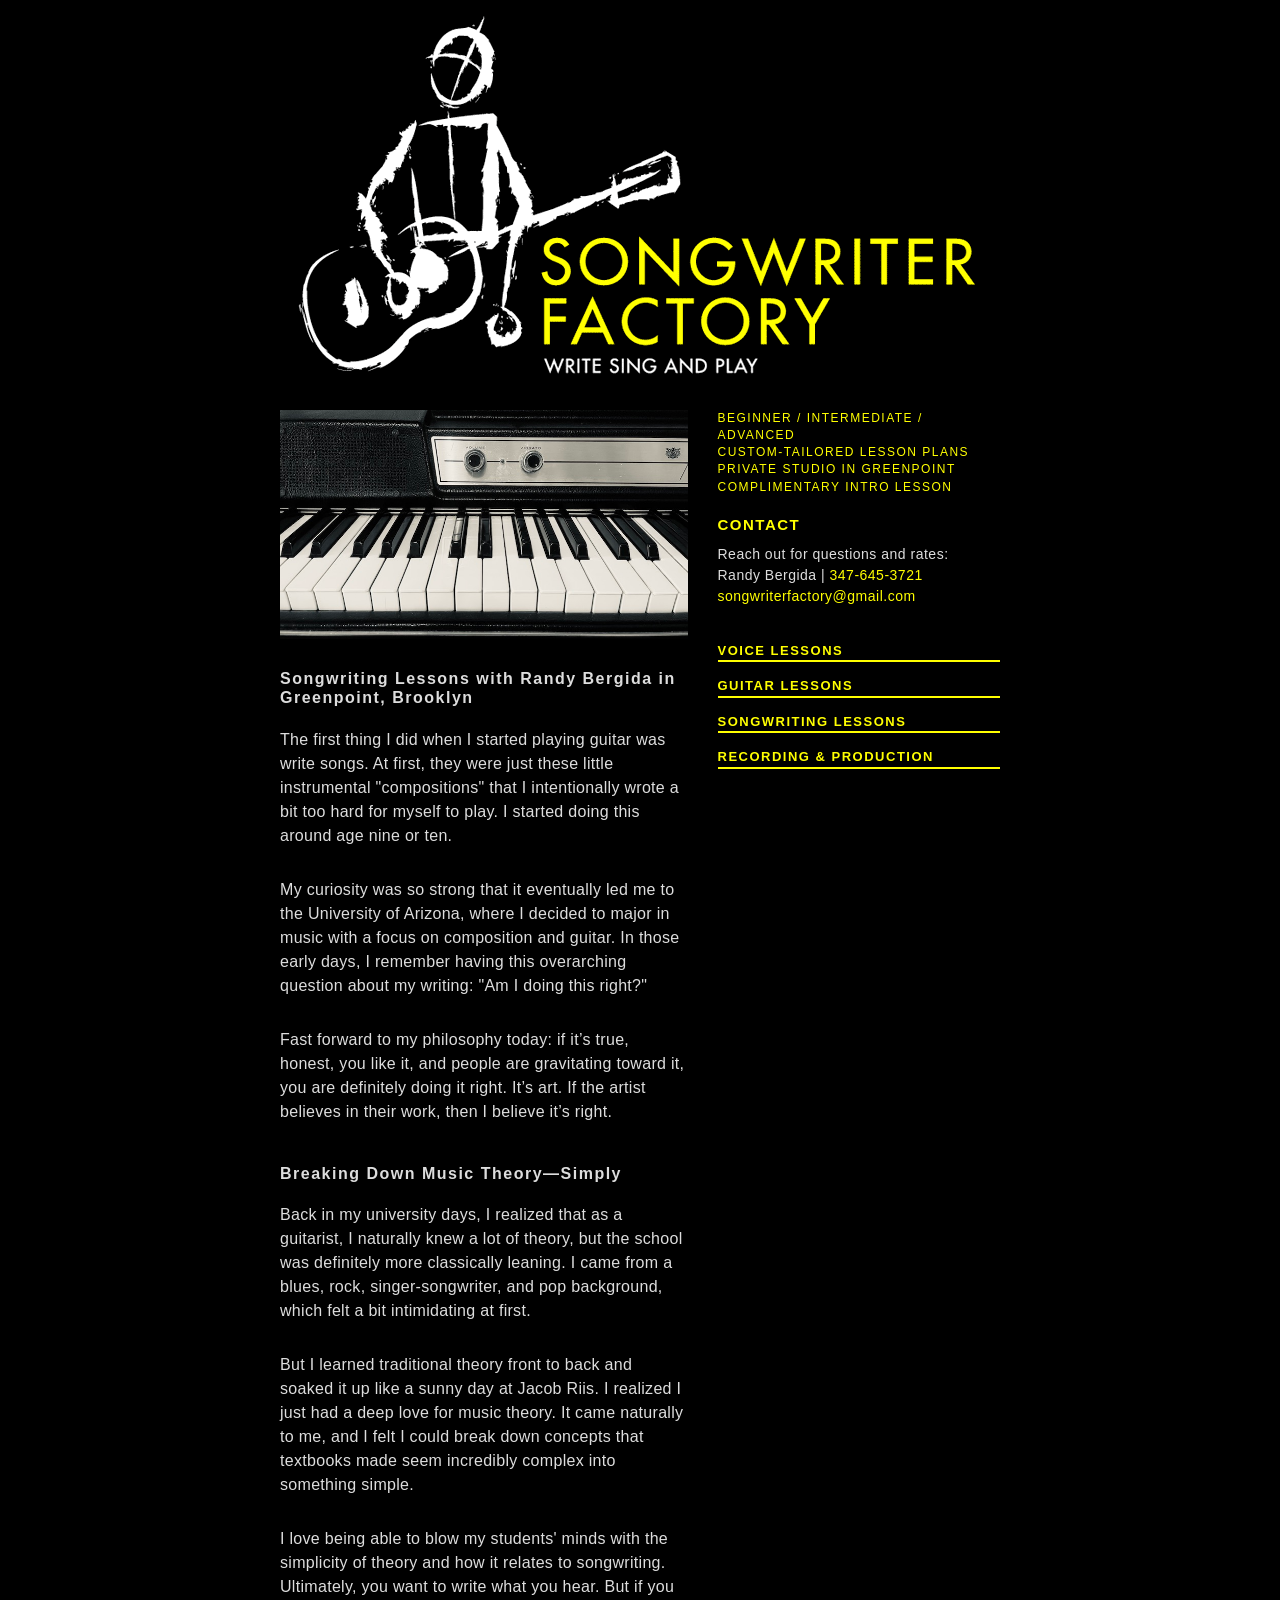
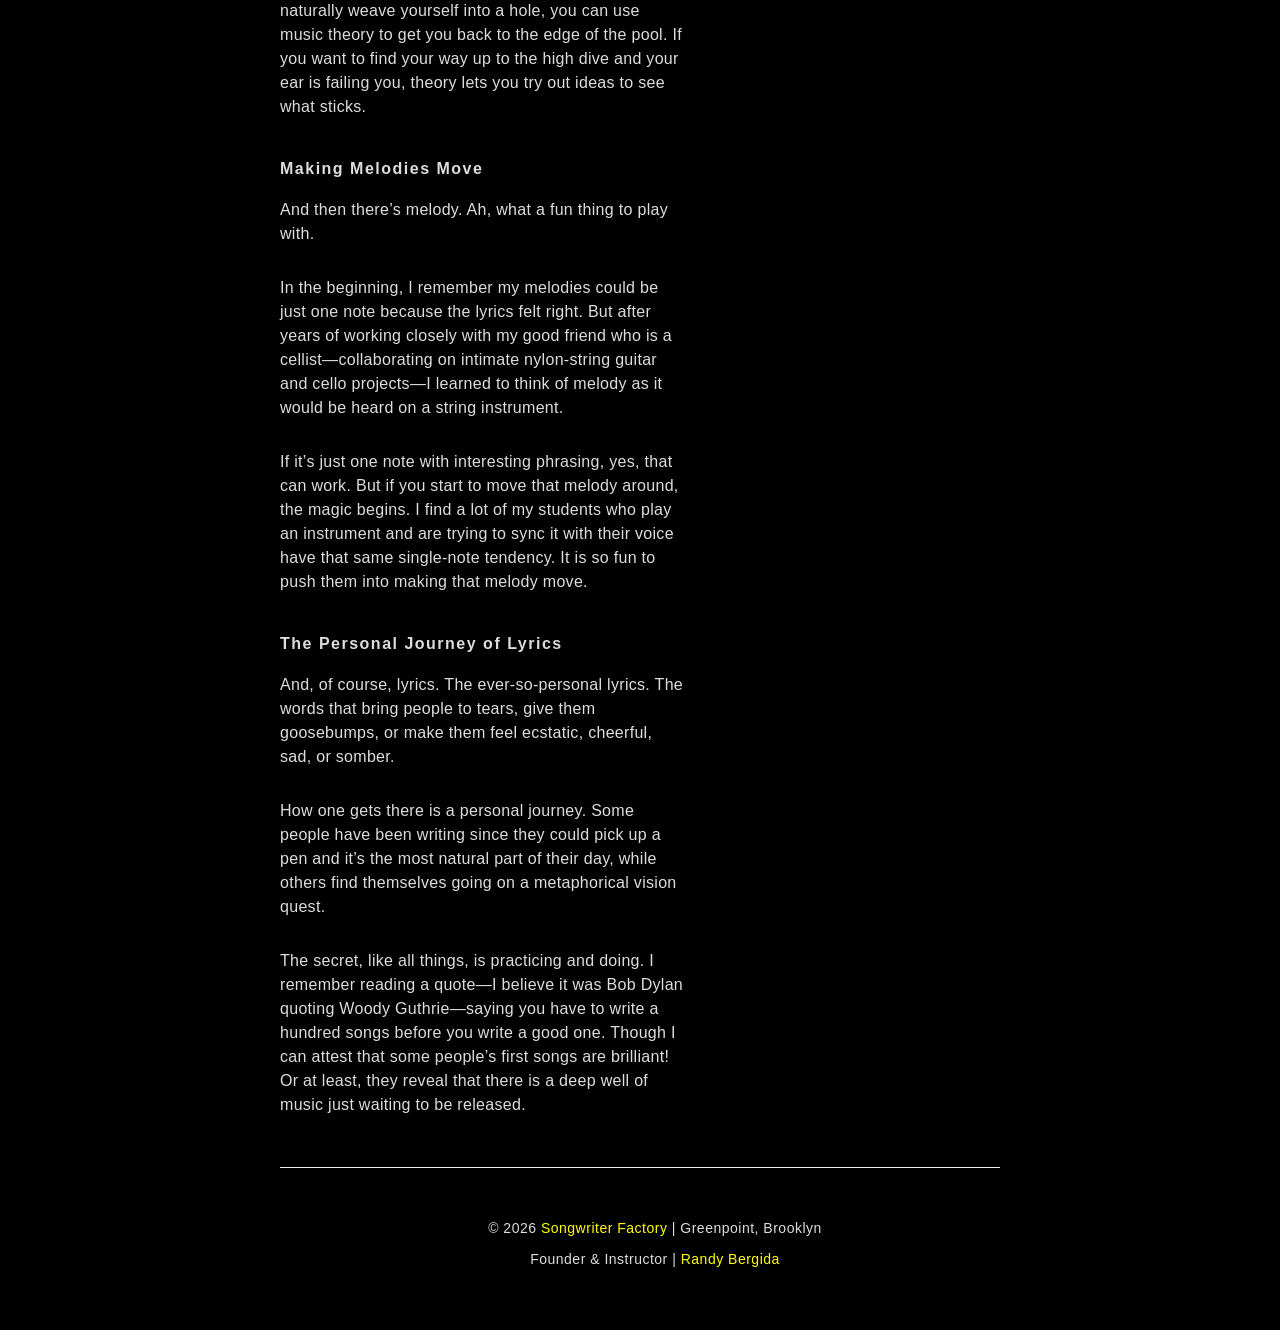
<file: songwritinglessons.html>
<!DOCTYPE html>
<html lang="en">

<head>
    <meta charset="utf-8">
    <link rel="icon" type="image/png" href="/images/favicon.png?v=2">
    <meta http-equiv="X-UA-Compatible" content="IE=edge">
    <meta name="viewport" content="width=device-width, initial-scale=1">
    <meta name="author" content="Randy Bergida">

    <title>Songwriting Lessons in Greenpoint, Brooklyn | Songwriter Factory</title>
    <meta name="description" content="Master the craft of songwriting with Randy Bergida in Greenpoint, Brooklyn. Learn to break down music theory, compose compelling melodies, and find your unique lyrical voice." />

    <!-- Bootstrap Core CSS -->
    <link href="css/bootstrap.css" rel="stylesheet">

    <!-- Custom CSS -->
    <link href="css/3-col-portfolio.css" rel="stylesheet">

    <!-- HTML5 Shim and Respond.js IE8 support of HTML5 elements and media queries -->
    <!--[if lt IE 9]>
        <script src="https://oss.maxcdn.com/libs/html5shiv/3.7.0/html5shiv.js"></script>
        <script src="https://oss.maxcdn.com/libs/respond.js/1.4.2/respond.min.js"></script>
    <![endif]-->
</head>

<body>
<!-- Page Content -->
    <div class="container">
        <!-- Page Header -->
        <div class="row">
           <div class="col-lg-12 header-area">
                <h1 class="page-header">
                    <a href="/">
                        <img class="img-responsive" src="images/swf_logo_slogan.png" alt="Songwriter Factory: Songwriting Lessons in Greenpoint, Brooklyn">
                    </a>
                </h1>
            </div>
        </div>
        <!-- Content Row -->

 <!-- Mobile Nav stays at the top but inside the container grid -->
   <nav class="row mobile-nav-container">
    <div class="col-xs-12">
        <div class="visible-xs">
            <div class="navbar-header">
                <button type="button" class="navbar-toggle" data-toggle="collapse" data-target="#mobile-nav">
                    <span class="icon-bar"></span>
                    <span class="icon-bar"></span>
                    <span class="icon-bar"></span>
                </button>
            </div>
            <div class="collapse navbar-collapse" id="mobile-nav">
                <ul class="nav">
                    <li><a href="/voicelessons">VOICE LESSONS</a></li>
                    <li><a href="/guitarlessons">GUITAR LESSONS</a></li>
                    <li><a href="/songwritinglessons">SONGWRITING LESSONS</a></li>
                    <li><a href="/production">RECORDING & PRODUCTION</a></li>
                </ul>
            </div>
        </div>
    </div>
</nav>
        
        <div class="row">
            <div class="col-md-7 portfolio-item">

                <!-- Ensure you replace 'songwriting-lessons-greenpoint.jpg' with your actual file name -->
                <img src="images/songwriting-lessons-greenpoint.jpg" 
                     class="img-responsive" 
                     alt="Randy Bergida teaching songwriting, music theory, and lyrical composition in Greenpoint, Brooklyn" 
                     style="width: 100%; height: auto; margin-bottom: 30px;" 
                     loading="lazy">
              
                <h2>Songwriting Lessons with Randy Bergida in Greenpoint, Brooklyn</h2>

                <p class="bio-text">The first thing I did when I started playing guitar was write songs. At first, they were just these little instrumental "compositions" that I intentionally wrote a bit too hard for myself to play. I started doing this around age nine or ten.</p>
                
                <p class="bio-text">My curiosity was so strong that it eventually led me to the University of Arizona, where I decided to major in music with a focus on composition and guitar. In those early days, I remember having this overarching question about my writing: "Am I doing this right?"</p>

                <p class="bio-text">Fast forward to my philosophy today: if it’s true, honest, you like it, and people are gravitating toward it, you are definitely doing it right. It’s art. If the artist believes in their work, then I believe it’s right.</p>

                <h2>Breaking Down Music Theory—Simply</h2>
                <p class="bio-text">Back in my university days, I realized that as a guitarist, I naturally knew a lot of theory, but the school was definitely more classically leaning. I came from a blues, rock, singer-songwriter, and pop background, which felt a bit intimidating at first.</p>
                
                <p class="bio-text">But I learned traditional theory front to back and soaked it up like a sunny day at Jacob Riis. I realized I just had a deep love for music theory. It came naturally to me, and I felt I could break down concepts that textbooks made seem incredibly complex into something simple.</p>
                
                <p class="bio-text">I love being able to blow my students' minds with the simplicity of theory and how it relates to songwriting. Ultimately, you want to write what you hear. But if you naturally weave yourself into a hole, you can use music theory to get you back to the edge of the pool. If you want to find your way up to the high dive and your ear is failing you, theory lets you try out ideas to see what sticks.</p>

                <h2>Making Melodies Move</h2>
                <p class="bio-text">And then there’s melody. Ah, what a fun thing to play with.</p>

                <p class="bio-text">In the beginning, I remember my melodies could be just one note because the lyrics felt right. But after years of working closely with my good friend who is a cellist—collaborating on intimate nylon-string guitar and cello projects—I learned to think of melody as it would be heard on a string instrument.</p>

                <p class="bio-text">If it’s just one note with interesting phrasing, yes, that can work. But if you start to move that melody around, the magic begins. I find a lot of my students who play an instrument and are trying to sync it with their voice have that same single-note tendency. It is so fun to push them into making that melody move.</p>

                <h2>The Personal Journey of Lyrics</h2>
                <p class="bio-text">And, of course, lyrics. The ever-so-personal lyrics. The words that bring people to tears, give them goosebumps, or make them feel ecstatic, cheerful, sad, or somber.</p>
                
                <p class="bio-text">How one gets there is a personal journey. Some people have been writing since they could pick up a pen and it’s the most natural part of their day, while others find themselves going on a metaphorical vision quest.</p>

                <p class="bio-text">The secret, like all things, is practicing and doing. I remember reading a quote—I believe it was Bob Dylan quoting Woody Guthrie—saying you have to write a hundred songs before you write a good one. Though I can attest that some people’s first songs are brilliant! Or at least, they reveal that there is a deep well of music just waiting to be released.</p>

           </div> 
            
            <div class="col-md-5 portfolio-item contact-column">

                <span class="inventory">
    BEGINNER / INTERMEDIATE / ADVANCED<br>
    CUSTOM-TAILORED LESSON PLANS<br>
    PRIVATE STUDIO IN GREENPOINT<br>
    COMPLIMENTARY INTRO LESSON<br>
</span>

                <h3>CONTACT</h3>
                <p class="other-text">
                    Reach out for questions and rates:<br>
                    Randy Bergida | <a href="tel:13476453721">347-645-3721</a><br>
                    <a href="mailto:songwriterfactory@gmail.com">songwriterfactory@gmail.com</a>
                </p>

                <!-- Navigation Sidebar -->
                <div class="bio-navigation">
                    <a href="/voicelessons" class="nav-link">VOICE LESSONS</a>
                    <a href="/guitarlessons" class="nav-link">GUITAR LESSONS</a>
                    <a href="/songwritinglessons" class="nav-link">SONGWRITING LESSONS</a>
                    <a href="/production" class="nav-link">RECORDING & PRODUCTION</a>
                </div>
            </div>
      </div>

        <hr>

        <footer>
            <div class="container">
                <div class="row">
                    <div class="col-lg-12 text-center">
                        <p class="other-text">&copy; 2026 <a href="/" rel="home">Songwriter Factory</a> | Greenpoint, Brooklyn</p>
                        <p class="other-text">
                            Founder & Instructor | <a href="https://randybergida.com/bio" target="_blank" rel="noopener noreferrer">Randy Bergida</a>
                        </p>
                    </div>
                </div>
            </div>
        </footer>

    </div>

    <!-- jQuery -->
    <script src="js/jquery.js"></script>
    <!-- Bootstrap Core JavaScript -->
    <script src="js/bootstrap.min.js"></script>

</body>
</html>
</file>
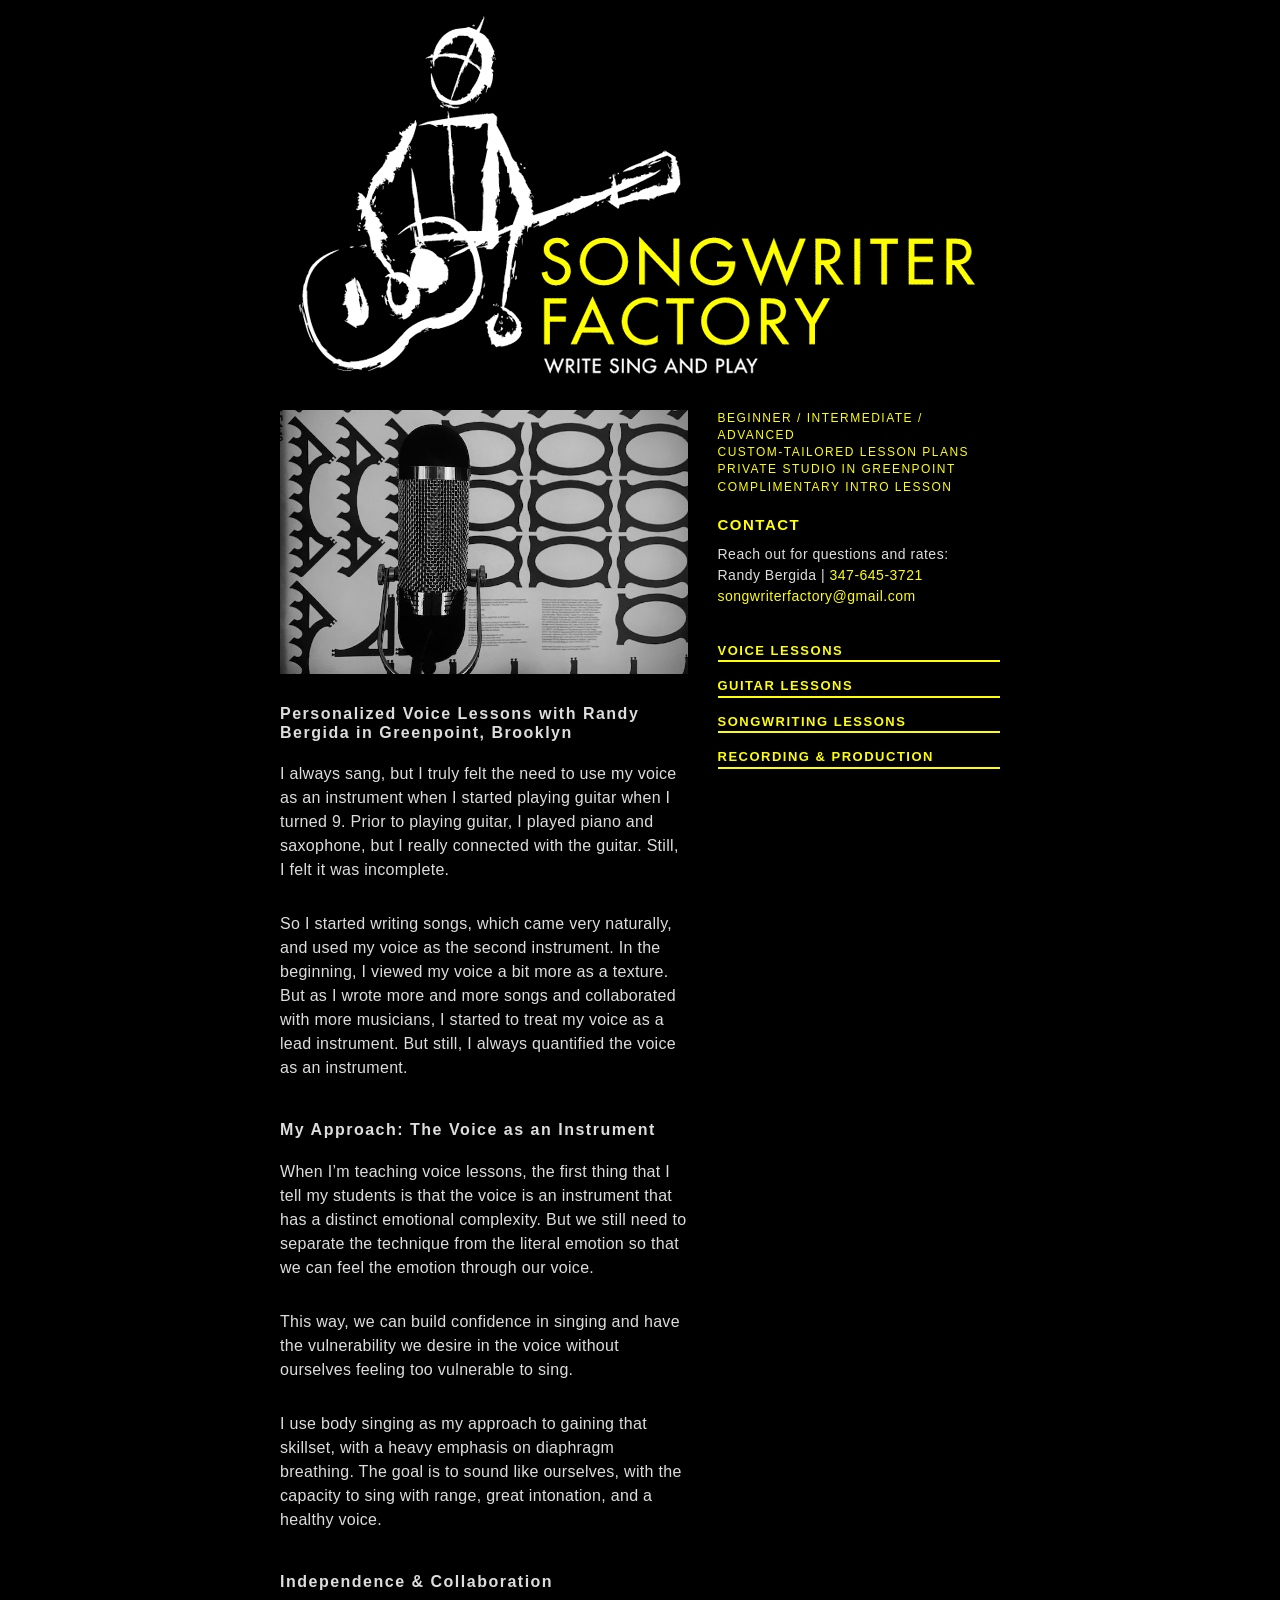
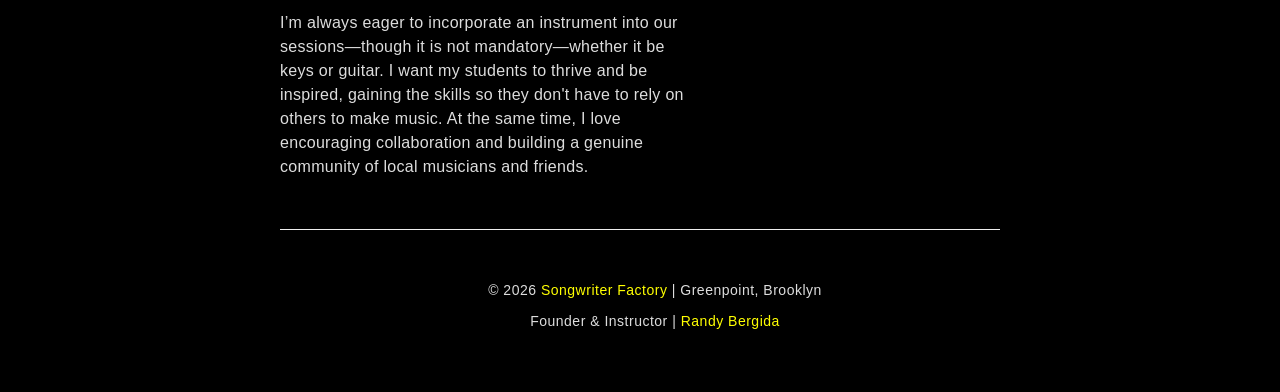
<file: voicelessons.html>
<!DOCTYPE html>
<html lang="en">

<head>
    <meta charset="utf-8">
    <link rel="icon" type="image/png" href="/images/favicon.png?v=2">
    <meta http-equiv="X-UA-Compatible" content="IE=edge">
    <meta name="viewport" content="width=device-width, initial-scale=1">
    <meta name="author" content="">

    <title>Personalized Voice Lessons in Greenpoint, Brooklyn | Songwriter Factory</title>
    <meta name="description" content="Discover your unique voice with Randy Bergida in Greenpoint, Brooklyn. Personalized vocal instruction focusing on breathing, technique, and emotional expression." />

    <!-- Bootstrap Core CSS -->
    <link href="css/bootstrap.css" rel="stylesheet">

    <!-- Custom CSS -->
    <link href="css/3-col-portfolio.css" rel="stylesheet">

    <!-- HTML5 Shim and Respond.js IE8 support of HTML5 elements and media queries -->
    <!--[if lt IE 9]>
        <script src="https://oss.maxcdn.com/libs/html5shiv/3.7.0/html5shiv.js"></script>
        <script src="https://oss.maxcdn.com/libs/respond.js/1.4.2/respond.min.js"></script>
    <![endif]-->
</head>

<body>
<!-- Page Content -->
    <div class="container">

        
        <!-- Page Header -->
        <div class="row">
           <div class="col-lg-12 header-area">
                <h1 class="page-header">
                    <a href="/">
                        <img class="img-responsive" src="images/swf_logo_slogan.png" alt="Songwriter Factory: Personalized Voice Lessons in Greenpoint, Brooklyn">
                    </a>
                </h1>
            </div>
        </div>
        <!-- Content Row -->
         <!-- Mobile Nav stays at the top but inside the container grid -->
   <nav class="row mobile-nav-container">
    <div class="col-xs-12">
        <div class="visible-xs">
            <div class="navbar-header">
                <button type="button" class="navbar-toggle" data-toggle="collapse" data-target="#mobile-nav">
                    <span class="icon-bar"></span>
                    <span class="icon-bar"></span>
                    <span class="icon-bar"></span>
                </button>
            </div>
            <div class="collapse navbar-collapse" id="mobile-nav">
                <ul class="nav">
                    <li><a href="/voicelessons">VOICE LESSONS</a></li>
                    <li><a href="/guitarlessons">GUITAR LESSONS</a></li>
                    <li><a href="/songwritinglessons">SONGWRITING LESSONS</a></li>
                    <li><a href="/production">RECORDING & PRODUCTION</a></li>
                </ul>
            </div>
        </div>
    </div>
</nav>
        <div class="row">
            <div class="col-md-7 portfolio-item">

                <!-- Ensure you replace 'voice-lessons-greenpoint.jpg' with your actual file name -->
                <img src="images/voice-lessons-greenpoint.jpg" 
                     class="img-responsive" 
                     alt="Randy Bergida teaching personalized vocal technique and expression in Greenpoint, Brooklyn" 
                     style="width: 100%; height: auto; margin-bottom: 30px;" 
                     loading="lazy">
              
                <h2>Personalized Voice Lessons with Randy Bergida in Greenpoint, Brooklyn</h2>

                <p class="bio-text">I always sang, but I truly felt the need to use my voice as an instrument when I started playing guitar when I turned 9. Prior to playing guitar, I played piano and saxophone, but I really connected with the guitar. Still, I felt it was incomplete.</p>
                
                <p class="bio-text">So I started writing songs, which came very naturally, and used my voice as the second instrument. In the beginning, I viewed my voice a bit more as a texture. But as I wrote more and more songs and collaborated with more musicians, I started to treat my voice as a lead instrument. But still, I always quantified the voice as an instrument.</p>

                <h2>My Approach: The Voice as an Instrument</h2>
                <p class="bio-text">When I’m teaching voice lessons, the first thing that I tell my students is that the voice is an instrument that has a distinct emotional complexity. But we still need to separate the technique from the literal emotion so that we can feel the emotion through our voice.</p>
                
                <p class="bio-text">This way, we can build confidence in singing and have the vulnerability we desire in the voice without ourselves feeling too vulnerable to sing.</p>
                
                <p class="bio-text">I use body singing as my approach to gaining that skillset, with a heavy emphasis on diaphragm breathing. The goal is to sound like ourselves, with the capacity to sing with range, great intonation, and a healthy voice.</p>

                <h2>Independence & Collaboration</h2>
                <p class="bio-text">I’m always eager to incorporate an instrument into our sessions—though it is not mandatory—whether it be keys or guitar. I want my students to thrive and be inspired, gaining the skills so they don't have to rely on others to make music. At the same time, I love encouraging collaboration and building a genuine community of local musicians and friends.</p>

           </div> 
            
            <div class="col-md-5 portfolio-item contact-column">

<span class="inventory">
    BEGINNER / INTERMEDIATE / ADVANCED<br>
    CUSTOM-TAILORED LESSON PLANS<br>
    PRIVATE STUDIO IN GREENPOINT<br>
    COMPLIMENTARY INTRO LESSON<br>
</span>

                <h3>CONTACT</h3>
                <p class="other-text">
                    Reach out for questions and rates:<br>
                    Randy Bergida | <a href="tel:13476453721">347-645-3721</a><br>
                    <a href="mailto:songwriterfactory@gmail.com">songwriterfactory@gmail.com</a>
                </p>

                <!-- Navigation Sidebar -->
                <div class="bio-navigation">
                    <a href="/voicelessons" class="nav-link">VOICE LESSONS</a>
                    <a href="/guitarlessons" class="nav-link">GUITAR LESSONS</a>
                    <a href="/songwritinglessons" class="nav-link">SONGWRITING LESSONS</a>
                    <a href="/production" class="nav-link">RECORDING & PRODUCTION</a>
                </div>
            </div>
      </div>

        <hr>

        <footer>
            <div class="container">
                <div class="row">
                    <div class="col-lg-12 text-center">
                        <p class="other-text">&copy; 2026 <a href="/" rel="home">Songwriter Factory</a> | Greenpoint, Brooklyn</p>
                        <p class="other-text">
                            Founder & Instructor | <a href="https://randybergida.com/bio" target="_blank" rel="noopener noreferrer">Randy Bergida</a>
                        </p>
                    </div>
                </div>
            </div>
        </footer>

    </div>

    <!-- jQuery -->
    <script src="js/jquery.js"></script>
    <!-- Bootstrap Core JavaScript -->
    <script src="js/bootstrap.min.js"></script>

</body>
</html>
</file>
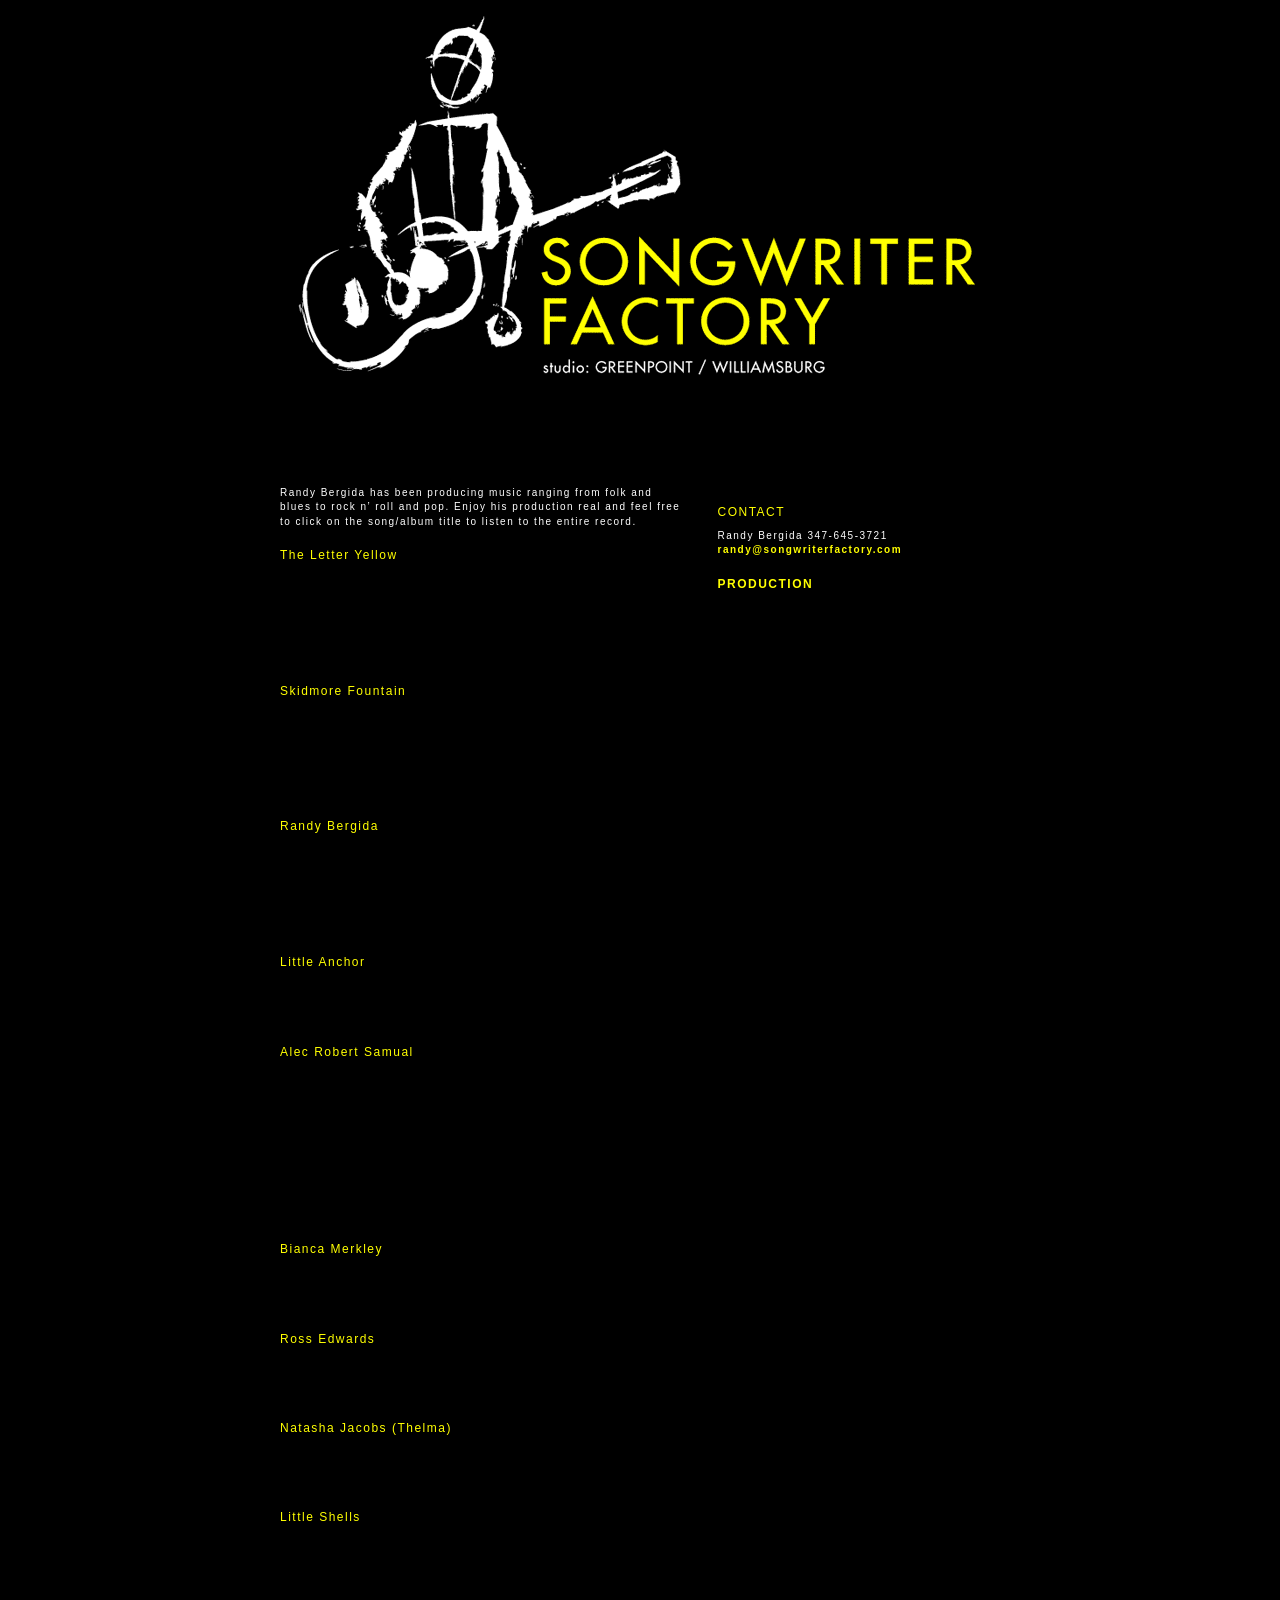
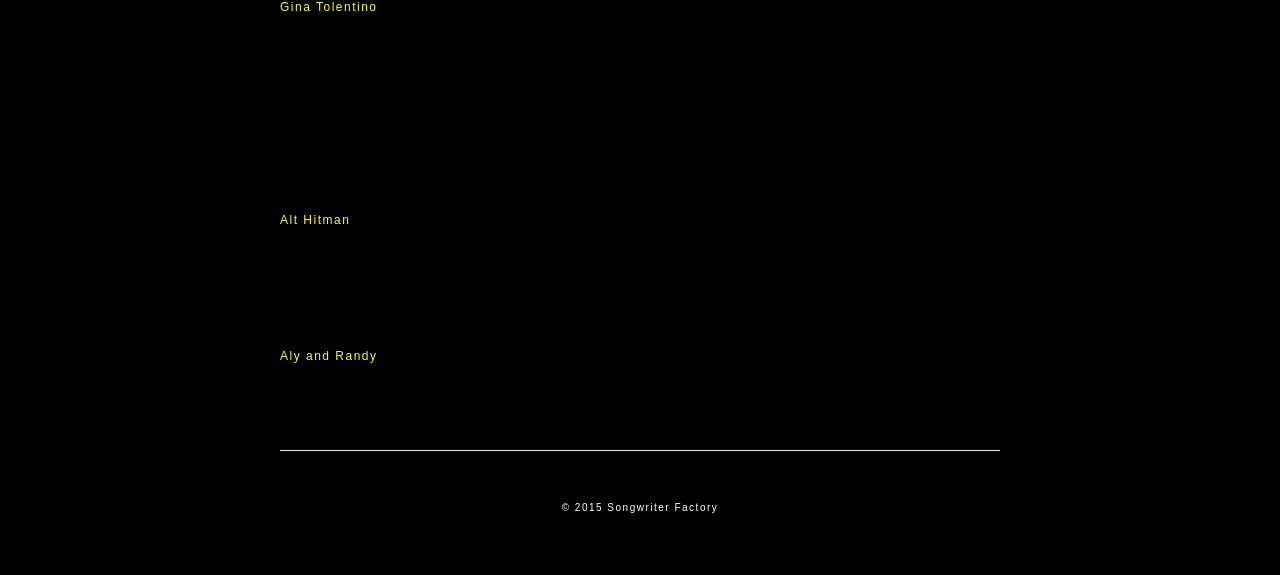
<file: new/production.html>
<!DOCTYPE html>
<html lang="en">

<head>

    <meta charset="utf-8">
    <meta http-equiv="X-UA-Compatible" content="IE=edge">
    <meta name="viewport" content="width=device-width, initial-scale=1">
    <meta name="description" content="">
    <meta name="author" content="">

    <title>Songwriter Factory</title>

    <!-- Bootstrap Core CSS -->
    <link href="css/bootstrap.css" rel="stylesheet">

    <!-- Custom CSS -->
    <link href="css/3-col-portfolio.css" rel="stylesheet">

    <!-- HTML5 Shim and Respond.js IE8 support of HTML5 elements and media queries -->
    <!-- WARNING: Respond.js doesn't work if you view the page via file:// -->
    <!--[if lt IE 9]>
        <script src="https://oss.maxcdn.com/libs/html5shiv/3.7.0/html5shiv.js"></script>
        <script src="https://oss.maxcdn.com/libs/respond.js/1.4.2/respond.min.js"></script>
    <![endif]-->

</head>

<body>

    <!-- Page Content -->
    <div class="container">

        <!-- Page Header -->
        <div class="row">
            <div class="col-lg-12 header-area">
            	<h1 class="page-header mobile"><img class="img-responsive" src="images/swf_logo_w_production.gif" alt="logo"></h1>
                <h1 class="page-header desktop"><img class="img-responsive" src="images/swf_logo_production.gif" alt="logo"></h1>
            </div>
        </div>
        <!-- /.row -->

        <!-- Projects Row -->
        <div class="row">
            <div class="col-md-7 portfolio-item">
              

<p>Randy Bergida has been producing music ranging from folk and blues to rock n&rsquo; roll and pop. Enjoy his production real and feel free to click on the song/album title to listen to the entire record.</p>
              
              
             <p><h3>The Letter Yellow</h3>
<iframe style="border: 0; width: 100%; height: 42px;" src="https://bandcamp.com/EmbeddedPlayer/album=896837836/size=small/bgcol=333333/linkcol=ffffff/tracklist=false/artwork=none/transparent=true/" seamless><a href="http://theletteryellow.bandcamp.com/album/watercolor-overcast">Watercolor Overcast by The Letter Yellow</a></iframe>
<iframe style="border: 0; width: 100%; height: 42px;" src="https://bandcamp.com/EmbeddedPlayer/album=591098935/size=small/bgcol=333333/linkcol=ffffff/tracklist=false/artwork=none/transparent=true/" seamless><a href="http://theletteryellow.bandcamp.com/album/walking-down-the-streets">Walking Down The Streets by The Letter Yellow</a></iframe>
</p>


<p><h3>Skidmore Fountain</h3>
<iframe style="border: 0; width: 100%; height: 42px;" src="https://bandcamp.com/EmbeddedPlayer/album=1392300115/size=small/bgcol=333333/linkcol=ffffff/tracklist=false/artwork=none/transparent=true/" seamless><a href="http://skidmorefountain.bandcamp.com/album/cloudless-blue">Cloudless Blue by Skidmore Fountain</a></iframe>
<iframe style="border: 0; width: 100%; height: 42px;" src="https://bandcamp.com/EmbeddedPlayer/album=3304174522/size=small/bgcol=333333/linkcol=ffffff/tracklist=false/artwork=none/transparent=true/" seamless><a href="http://skidmorefountain.bandcamp.com/album/break">Break by Skidmore Fountain</a></iframe>
</p>



<p><h3>Randy Bergida</h3>
<iframe style="border: 0; width: 100%; height: 42px;" src="https://bandcamp.com/EmbeddedPlayer/album=3238669751/size=small/bgcol=333333/linkcol=ffffff/tracklist=false/artwork=none/transparent=true/" seamless><a href="http://randybergida.bandcamp.com/album/firebug">Firebug by Randy Bergida</a></iframe>
<iframe style="border: 0; width: 100%; height: 42px;" src="http://bandcamp.com/EmbeddedPlayer/track=3519807862/size=small/bgcol=333333/linkcol=ffffff/tracklist=false/artwork=none/transparent=true/" seamless><a href="http://randybergida.bandcamp.com/track/southern-bound">Southern Bound by Randy Bergida</a></iframe>
</p>




<p><h3>Little Anchor</h3>
<iframe style="border: 0; width: 100%; height: 42px;" src="https://bandcamp.com/EmbeddedPlayer/track=2343752534/size=small/bgcol=333333/linkcol=ffffff/tracklist=false/artwork=none/transparent=true/" seamless><a href="http://littleanchor.bandcamp.com/track/when-youre-looking-2">When You&#39;re Looking by Little Anchor</a></iframe></p>


<p><h3>Alec Robert Samual</h3>
<iframe width="100%" height="150" scrolling="no" frameborder="no" src="https://www.reverbnation.com/widget_code/html_widget/artist_2157571?widget_id=55&pwc[song_ids]=12029324&pwc[size]=small" style="width:0px;min-width:100%;max-width:100%;"></iframe>
</p>




<p><h3>Bianca Merkley</h3>
<iframe style="border: 0; width: 100%; height: 42px;" src="https://bandcamp.com/EmbeddedPlayer/album=590051159/size=small/bgcol=333333/linkcol=ffffff/tracklist=false/artwork=none/transparent=true/" seamless><a href="http://biancamerkley.bandcamp.com/album/a-part-of-me">A Part of Me by Bianca Merkley</a></iframe></p>



<p><h3>Ross Edwards</h3>
<iframe style="border: 0; width: 100%; height: 42px;" src="https://bandcamp.com/EmbeddedPlayer/album=2244592258/size=small/bgcol=333333/linkcol=ffffff/tracklist=false/artwork=none/transparent=true/" seamless><a href="http://rossedwards.bandcamp.com/album/genuine-fake-ep">Genuine Fake EP by Ross Edwards</a></iframe>
</p>




<p><h3>Natasha Jacobs (Thelma)</h3>
<iframe style="border: 0; width: 100%; height: 42px;" src="http://bandcamp.com/EmbeddedPlayer/album=2339161426/size=small/bgcol=333333/linkcol=ffffff/tracklist=false/artwork=none/transparent=true/" seamless><a href="http://natashajacobs.bandcamp.com/album/spilt-myths-ep">Spilt Myths -EP by Natasha Jacobs</a></iframe>
</p>

<p><h3>Little Shells</h3>
<iframe style="border: 0; width: 100%; height: 42px;" src="https://bandcamp.com/EmbeddedPlayer/album=2775885454/size=small/bgcol=333333/linkcol=ffffff/tracklist=false/track=2702011921/artwork=none/transparent=true/" seamless><a href="http://littleshells.bandcamp.com/album/5-deep-under">5 Deep Under by Little Shells</a></iframe>
</p>

<p><h3>Gina Tolentino</h3>
<iframe width="100%" height="166" scrolling="no" frameborder="no" src="https://w.soundcloud.com/player/?url=https%3A//api.soundcloud.com/tracks/75794173&amp;color=ff5500&amp;auto_play=false&amp;hide_related=false&amp;show_comments=true&amp;show_user=true&amp;show_reposts=false"></iframe>

<p><h3>Alt Hitman</h3>
<iframe style="border: 0; width: 100%; height: 42px;" src="https://bandcamp.com/EmbeddedPlayer/track=1166560849/size=small/bgcol=333333/linkcol=ffffff/tracklist=false/artwork=none/transparent=true/" seamless><a href="http://alt-hitman.bandcamp.com/track/the-one-in-three">The One in Three by alt hitman</a></iframe>
<iframe style="border: 0; width: 100%; height: 42px;" src="https://bandcamp.com/EmbeddedPlayer/track=548442303/size=small/bgcol=333333/linkcol=ffffff/tracklist=false/artwork=none/transparent=true/" seamless><a href="http://alt-hitman.bandcamp.com/track/soft-ascension">Soft Ascension by alt hitman</a></iframe>
</p>

<p><h3>Aly and Randy</h3>
<iframe style="border: 0; width: 100%; height: 42px;" src="https://bandcamp.com/EmbeddedPlayer/album=1578867716/size=small/bgcol=333333/linkcol=ffffff/tracklist=false/track=69928962/artwork=none/transparent=true/" seamless><a href="http://randybergida.bandcamp.com/album/day-after-day">Day after Day by Aly and Randy</a></iframe>
</p>


           </div> 
            
            
<div class="col-md-5 portfolio-item">
<h3>CONTACT</h3>
Randy Bergida
347-645-3721
<a href="mailto:randy@songwriterfactory.com">randy@songwriterfactory.com</a>

<h3><a href="http://www.songwriterfactory.com">PRODUCTION</a></h3>
            </div>
  
  
  
            
            
      </div>
      

        <hr>

        <!-- Footer -->
        <footer>
            <div class="row">
                <div class="col-lg-12 text-center">
                    <p>&copy; 2015 Songwriter Factory</p>
                </div>
                
            </div>
            <!-- /.row -->
        </footer>

    </div>
    <!-- /.container -->

    <!-- jQuery -->
    <script src="js/jquery.js"></script>

    <!-- Bootstrap Core JavaScript -->
    <script src="js/bootstrap.min.js"></script>

</body>

</html>
</file>
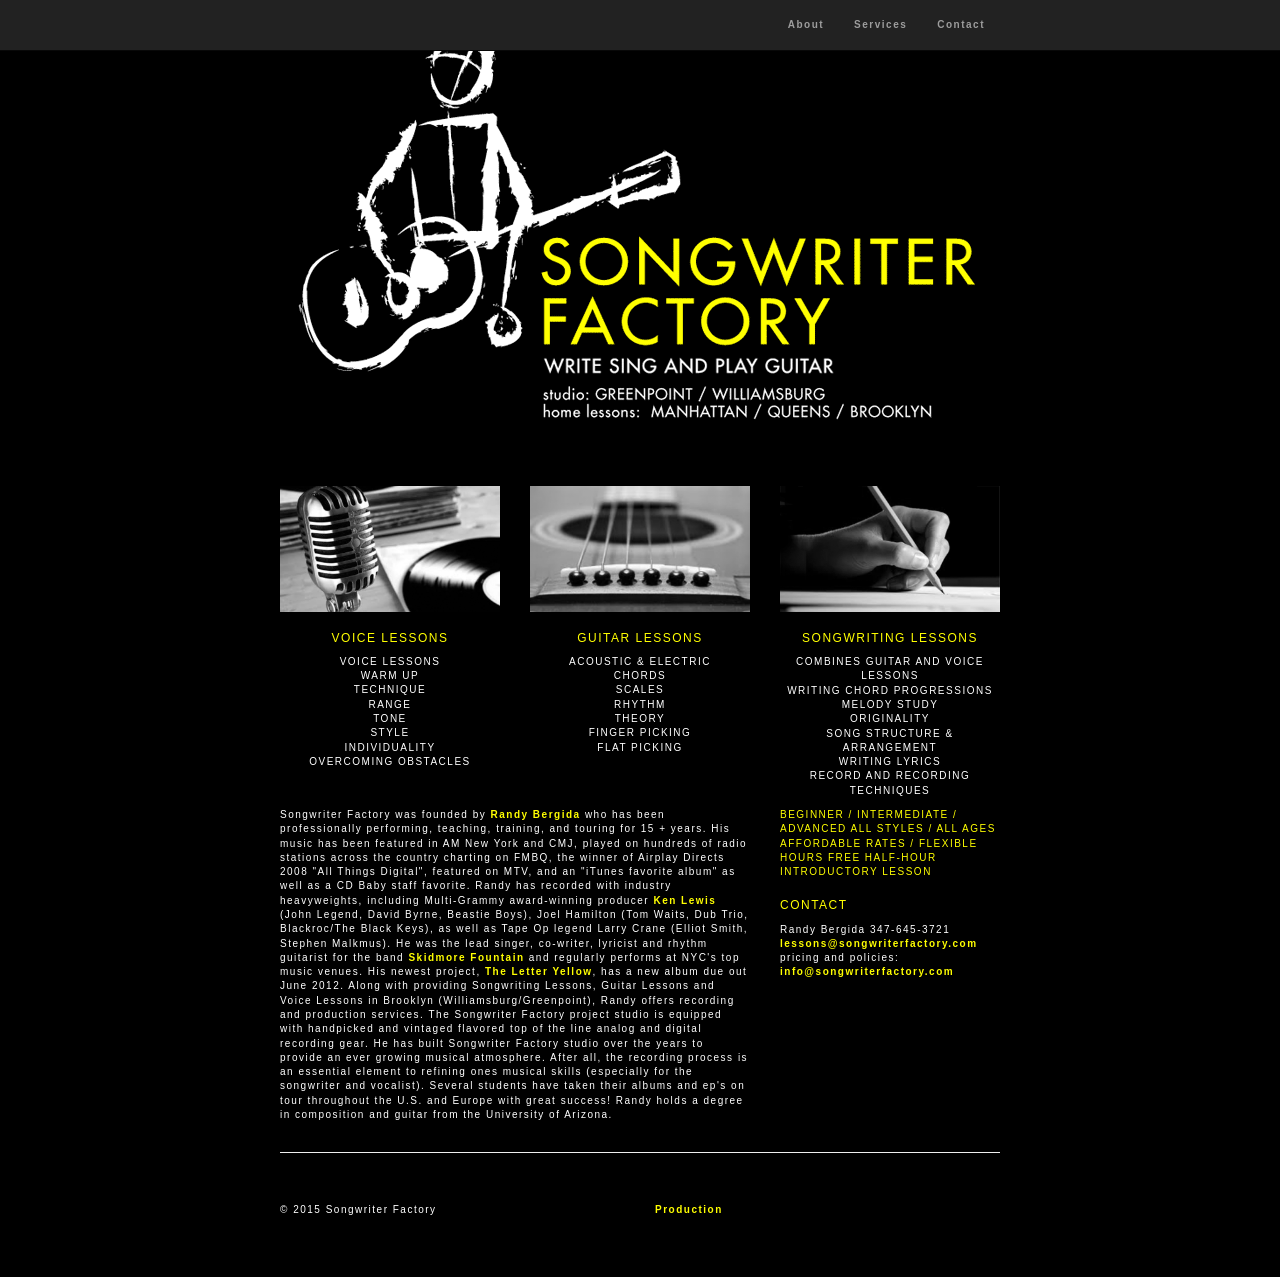
<file: new/randy copy 2.html>
<!DOCTYPE html>
<html lang="en">

<head>

    <meta charset="utf-8">
    <meta http-equiv="X-UA-Compatible" content="IE=edge">
    <meta name="viewport" content="width=device-width, initial-scale=1">
    <meta name="description" content="">
    <meta name="author" content="">

    <title>Songwriter Factory</title>

    <!-- Bootstrap Core CSS -->
    <link href="css/bootstrap.css" rel="stylesheet">

    <!-- Custom CSS -->
    <link href="css/3-col-portfolio.css" rel="stylesheet">

    <!-- HTML5 Shim and Respond.js IE8 support of HTML5 elements and media queries -->
    <!-- WARNING: Respond.js doesn't work if you view the page via file:// -->
    <!--[if lt IE 9]>
        <script src="https://oss.maxcdn.com/libs/html5shiv/3.7.0/html5shiv.js"></script>
        <script src="https://oss.maxcdn.com/libs/respond.js/1.4.2/respond.min.js"></script>
    <![endif]-->

</head>

<body>

    <!-- Navigation -->
    <nav class="navbar navbar-inverse navbar-fixed-top" role="navigation">
        <div class="container">
            <!-- Brand and toggle get grouped for better mobile display -->
            <div class="navbar-header">
                <button type="button" class="navbar-toggle" data-toggle="collapse" data-target="#bs-example-navbar-collapse-1">
                    <span class="sr-only">Toggle navigation</span>
                    <span class="icon-bar"></span>
                    <span class="icon-bar"></span>
                    <span class="icon-bar"></span>
                </button>
            </div>
            <!-- Collect the nav links, forms, and other content for toggling -->
            <div class="collapse navbar-collapse" id="bs-example-navbar-collapse-1">
                <ul class="nav navbar-nav">
                    <li>
                        <a href="#">About</a>
                    </li>
                    <li>
                        <a href="#">Services</a>
                    </li>
                    <li>
                        <a href="#">Contact</a>
                    </li>
                </ul>
            </div>
            <!-- /.navbar-collapse -->
        </div>
        <!-- /.container -->
    </nav>

    <!-- Page Content -->
    <div class="container">

        <!-- Page Header -->
        <div class="row">
            <div class="col-lg-12">
                <h1 class="page-header"><img class="img-responsive" src="images/swf_logo.gif" alt="logo"></h1>
            </div>
        </div>
        <!-- /.row -->

        <!-- Projects Row -->
        <div class="row">
            <div class="col-md-4 portfolio-item text-center">
                    <img class="img-responsive" src="images/1.jpg" alt="voice lessons">
                <h3>
                    <span class="title">VOICE LESSONS</span>
                </h3>
                <p><span class="list"><span class="title">VOICE LESSONS</span><br>
WARM UP<br>
TECHNIQUE<br>
RANGE<br>
TONE<br>
STYLE<br>
INDIVIDUALITY<br>
OVERCOMING OBSTACLES</span></p>
            </div>
            <div class="col-md-4 portfolio-item text-center">
                    <img class="img-responsive" src="images/2.jpg" alt="guitar lessons">
                <h3>
                    <span class="title">GUITAR LESSONS</span>
                </h3>
                <p>ACOUSTIC &amp; ELECTRIC<br>
CHORDS<br>
SCALES<br>
RHYTHM<br>
THEORY<br>
FINGER PICKING<br>
FLAT PICKING</p>
            </div>
            <div class="col-md-4 portfolio-item text-center">
                    <img class="img-responsive" src="images/3.jpg" alt="songwriting lessons">
                <h3>
                    <span class="title">SONGWRITING LESSONS</span>
                </h3>
                <p>COMBINES GUITAR AND VOICE LESSONS<br>
WRITING CHORD PROGRESSIONS<br>
MELODY STUDY<br>
ORIGINALITY<br>
SONG STRUCTURE &amp; ARRANGEMENT<br>
WRITING LYRICS<br>
RECORD AND RECORDING TECHNIQUES</p>
            </div>
        </div>
        <!-- /.row -->

        <!-- Projects Row -->
        <div class="row">
            <div class="col-md-8 portfolio-item">
              <p>Songwriter Factory was founded by <a href="http://www.randybergida.com/" target="_blank"> Randy Bergida</a> who has been professionally performing, teaching, training, and  touring for 15 + years. His music has been featured in AM New York and  CMJ, played on hundreds of radio stations across the country charting  on FMBQ, the winner of Airplay Directs 2008 "All Things Digital",  featured on MTV, and an "iTunes favorite album" as well as a CD Baby  staff favorite. Randy has recorded with industry heavyweights, including Multi-Grammy award-winning  producer <a href="http://www.protoolsmixing.com/" target="_blank">Ken Lewis</a> (John Legend, David Byrne, Beastie Boys),  Joel Hamilton (Tom Waits, Dub Trio, Blackroc/The Black Keys), as well as Tape Op legend Larry Crane (Elliot  Smith, Stephen Malkmus). He was the lead singer, co-writer, lyricist and  rhythm guitarist for the band <a href="http://www.skidmorefountain.com/" target="_blank">Skidmore Fountain</a> and regularly performs at NYC's top music venues. His newest project, <a href="http://theletteryellow.net/" target="_blank">The Letter Yellow</a>, has a new album due out June 2012.  Along with providing Songwriting  Lessons, Guitar Lessons and Voice Lessons in Brooklyn (Williamsburg/Greenpoint), Randy offers recording and production  services. The Songwriter Factory project studio is equipped with  handpicked and vintaged flavored top of the line analog and digital  recording gear. He has built Songwriter Factory studio over the years  to provide an ever growing musical atmosphere.  After all, the recording  process is an essential element to refining ones musical skills (especially for the songwriter and vocalist). Several students have  taken their albums and ep's on tour throughout the U.S. and Europe with  great success! Randy holds a degree in composition and guitar from the University of Arizona. </p>
            </div>
            
            
            
            <div class="col-md-4 portfolio-item">
             <span style="color: #FF0;">BEGINNER / INTERMEDIATE / ADVANCED
ALL STYLES / ALL AGES
AFFORDABLE RATES / FLEXIBLE HOURS
FREE HALF-HOUR INTRODUCTORY LESSON</span>


<h3>CONTACT</h3>
Randy Bergida
347-645-3721
<a href="mailto:lessons@songwriterfactory.com">lessons@songwriterfactory.com</a>

pricing and policies:
<a href="mailto:info@songwriterfactory.com">info@songwriterfactory.com</a>
            </div>
            
            
      </div>

        <hr>

        <!-- Footer -->
        <footer>
            <div class="row">
                <div class="col-lg-6">
                    <p>&copy; 2015 Songwriter Factory</p>
                </div>
                <div class="col-lg-6">
                    <p><a href="">Production</a></p>
                </div>
            </div>
            <!-- /.row -->
        </footer>

    </div>
    <!-- /.container -->

    <!-- jQuery -->
    <script src="js/jquery.js"></script>

    <!-- Bootstrap Core JavaScript -->
    <script src="js/bootstrap.min.js"></script>

</body>

</html>
</file>
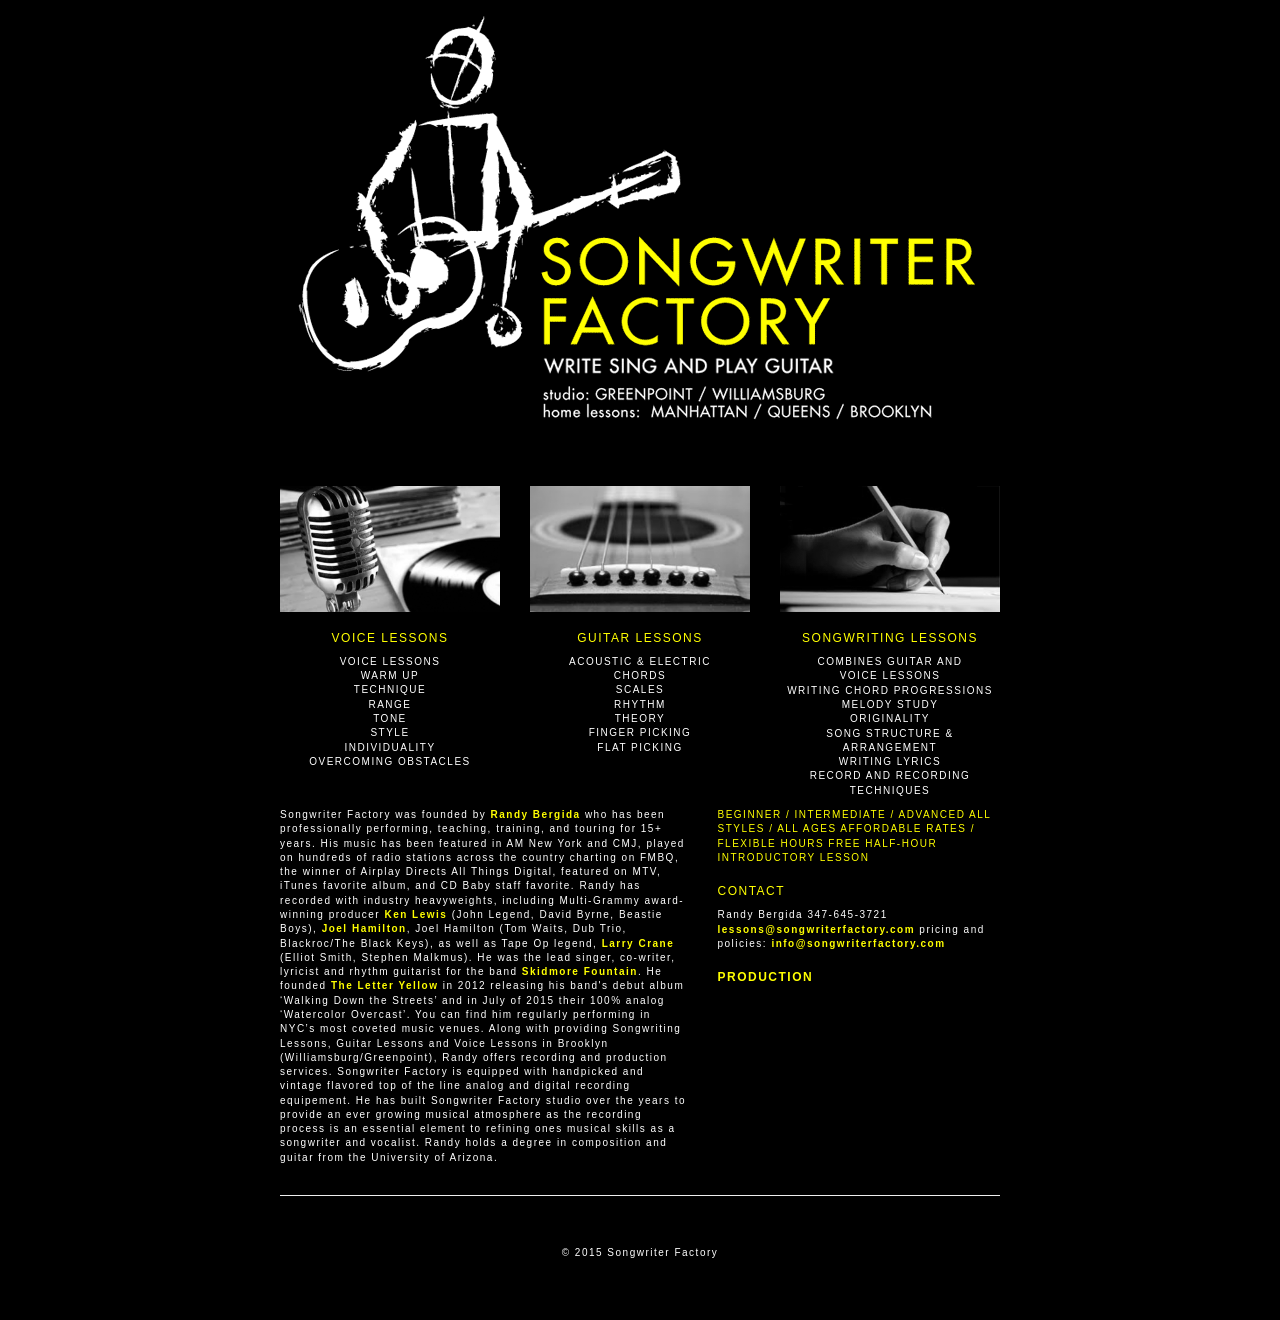
<file: new/randy.html>
<!DOCTYPE html>
<html lang="en">

<head>

    <meta charset="utf-8">
    <meta http-equiv="X-UA-Compatible" content="IE=edge">
    <meta name="viewport" content="width=device-width, initial-scale=1">
    <meta name="description" content="">
    <meta name="author" content="">

    <title>Songwriter Factory</title>

    <!-- Bootstrap Core CSS -->
    <link href="css/bootstrap.css" rel="stylesheet">

    <!-- Custom CSS -->
    <link href="css/3-col-portfolio.css" rel="stylesheet">

    <!-- HTML5 Shim and Respond.js IE8 support of HTML5 elements and media queries -->
    <!-- WARNING: Respond.js doesn't work if you view the page via file:// -->
    <!--[if lt IE 9]>
        <script src="https://oss.maxcdn.com/libs/html5shiv/3.7.0/html5shiv.js"></script>
        <script src="https://oss.maxcdn.com/libs/respond.js/1.4.2/respond.min.js"></script>
    <![endif]-->

</head>

<body>

    <!-- Page Content -->
    <div class="container">

        <!-- Page Header -->
        <div class="row">
            <div class="col-lg-12 header-area">
            	<h1 class="page-header mobile"><img class="img-responsive" src="images/swf_logo_w.gif" alt="logo"></h1>
                <h1 class="page-header desktop"><img class="img-responsive" src="images/swf_logo.gif" alt="logo"></h1>
            </div>
        </div>
        <!-- /.row -->

        <!-- Projects Row -->
        <div class="row">
            <div class="col-md-4 portfolio-item text-center">
                    <img class="img-responsive" src="images/1.jpg" alt="voice lessons">
                <h3>
                    <span class="title">VOICE LESSONS</span>
                </h3>
                <p><span class="list"><span class="title">VOICE LESSONS</span><br>
WARM UP<br>
TECHNIQUE<br>
RANGE<br>
TONE<br>
STYLE<br>
INDIVIDUALITY<br>
OVERCOMING OBSTACLES</span></p>
            </div>
            <div class="col-md-4 portfolio-item text-center">
                    <img class="img-responsive" src="images/2.jpg" alt="guitar lessons">
                <h3>
                    <span class="title">GUITAR LESSONS</span>
                </h3>
                <p>ACOUSTIC &amp; ELECTRIC<br>
CHORDS<br>
SCALES<br>
RHYTHM<br>
THEORY<br>
FINGER PICKING<br>
FLAT PICKING</p>
            </div>
            <div class="col-md-4 portfolio-item text-center">
                    <img class="img-responsive xhalf" src="images/3.jpg" alt="songwriting lessons">
                <h3>
                    <span class="title">SONGWRITING LESSONS</span>
                </h3>
                <p>COMBINES GUITAR AND<br>
                  VOICE LESSONS<br>
WRITING CHORD PROGRESSIONS<br>
MELODY STUDY<br>
ORIGINALITY<br>
SONG STRUCTURE &amp; ARRANGEMENT<br>
WRITING LYRICS<br>
RECORD AND RECORDING TECHNIQUES</p>
            </div>
        </div>
        <!-- /.row -->

        <!-- Projects Row -->
        <div class="row">
            <div class="col-md-7 portfolio-item">
              <p>Songwriter Factory was founded by <a href="http://www.randybergida.com/" target="_blank"> Randy Bergida</a> who has been professionally performing, teaching, training, and touring  for 15+ years. His music has been featured in AM New York and CMJ,  played on hundreds of radio stations across the country charting on  FMBQ, the winner of Airplay Directs All Things Digital, featured on MTV,  iTunes favorite album, and CD Baby staff favorite. Randy has recorded  with industry heavyweights, including Multi-Grammy award-winning  producer <a href="http://www.protoolsmixing.com/" target="_blank">Ken Lewis</a> (John Legend, David Byrne, Beastie Boys), <a href="http://www.protoolsmixing.com/" target="_blank">Joel Hamilton</a>, Joel  Hamilton (Tom Waits, Dub Trio, Blackroc/The Black Keys), as well as Tape  Op legend, <a href="http://www.protoolsmixing.com/" target="_blank">Larry Crane</a> (Elliot Smith, Stephen Malkmus). He was the lead  singer, co-writer, lyricist and rhythm guitarist for the band <a href="http://skidmorefountain.bandcamp.com" target="_blank">Skidmore Fountain</a>. He founded <a href="http://theletteryellow.net" target="_blank">The Letter Yellow</a> in 2012 releasing his band's  debut album &lsquo;Walking Down the Streets&rsquo; and in July of 2015 their 100%  analog &lsquo;Watercolor Overcast&rsquo;. You can find him regularly performing in  NYC&rsquo;s most coveted music venues. Along with providing Songwriting  Lessons, Guitar Lessons and Voice Lessons in Brooklyn  (Williamsburg/Greenpoint), Randy offers recording and production  services. Songwriter Factory is equipped with handpicked and vintage  flavored top of the line analog and digital recording equipement. He has  built Songwriter Factory studio over the years to provide an ever  growing musical atmosphere as the recording process is an essential  element to refining ones musical skills as a songwriter and vocalist.  Randy holds a degree in composition and guitar from the University of  Arizona.          </p>
          </div>
            
            
            
            <div class="col-md-5 portfolio-item">
             <span class="inventory">BEGINNER / INTERMEDIATE / ADVANCED
ALL STYLES / ALL AGES
AFFORDABLE RATES / FLEXIBLE HOURS
FREE HALF-HOUR INTRODUCTORY LESSON</span>


<h3>CONTACT</h3>
Randy Bergida
347-645-3721
<a href="mailto:lessons@songwriterfactory.com">lessons@songwriterfactory.com</a>

pricing and policies:
<a href="mailto:info@songwriterfactory.com">info@songwriterfactory.com</a>

<h3><a href="">PRODUCTION</a></h3>
            </div>
  
  
  
            
            
      </div>

        <hr>

        <!-- Footer -->
        <footer>
            <div class="row">
                <div class="col-lg-12 text-center">
                    <p>&copy; 2015 Songwriter Factory</p>
                </div>
                
            </div>
            <!-- /.row -->
        </footer>

    </div>
    <!-- /.container -->

    <!-- jQuery -->
    <script src="js/jquery.js"></script>

    <!-- Bootstrap Core JavaScript -->
    <script src="js/bootstrap.min.js"></script>

</body>

</html>
</file>
<file: css/3-col-portfolio.css>
/*!
 * Start Bootstrap - 3 Col Portfolio HTML Template (http://startbootstrap.com)
 * Code licensed under the Apache License v2.0.
 * For details, see http://www.apache.org/licenses/LICENSE-2.0.
 */

/* --- GLOBAL TEXT TUNE-UP --- */
body, p, a, footer {
    font-family: "Helvetica Neue", Helvetica, Arial, sans-serif !important;
    font-weight: 400 !important;
}

.inventory, .lesson-list, .other-text {
    font-family: "Helvetica Neue", Helvetica, Arial, sans-serif !important;
    font-weight: 400 !important;
}

/* Keep buttons and headers bold for better readability/action */
.production-link, .bio-nav-button, .nav-link, h1, h2, h3 {
    font-weight: 700 !important;
}

/* --- GLOBAL DARK THEME --- */
body {
    -webkit-text-size-adjust: 100%; /* Prevents Safari from auto-scaling text */
    text-size-adjust: 100%;
    background-color: #000 !important;
    padding-top: 0px; 
}

.bio-text, .text-blurb, .other-text, .bio-bridge, .portfolio-item h2 {
    color: #ddd !important;
}

.portfolio-item {
    margin-bottom: 0px;
position:relative;
}

footer {
    margin: 50px 0;
}
.row {
text-align:center;
}
@media (min-width: 768px) {
.row {
text-align:left !important;
}
}

@media (min-width: 768px) {
.production {
text-align:left;
}
}

.inventory {
    color: #FFFF00 !important;
    text-align: center;
}

.mobile {
display:block;
}
.desktop {
display:none;
}
@media (min-width: 600px) {
  .mobile {
display:none;
}
.desktop {
display:block;
}
}

.bio-text, .text-blurb {
    font-size: 1.4rem;
    line-height: 1.5;
    letter-spacing: 0.5px;
}



.other-text {
    font-size: 1.4rem;
    line-height: 1.5;
    letter-spacing: 0.5px;
}


/* Base size for headers */
h3 {
    font-size: 1.5rem;
    line-height: 1.2;
    margin-bottom: 1rem;
}


/* Force bio text to be left-aligned on all screen sizes */
.bio-text {
    text-align: left !important;
padding-bottom: 20px
}

.text-blurb {
    text-align: left !important;
padding-bottom: 5px
}

/* Base styles: Default to black for light/mobile backgrounds */
.production-link {
    display: inline-block;
    text-decoration: none;
    color: #000; 
    font-weight: 700;
    font-size: 1.4rem;
    border-bottom: 2px solid #000;
    transition: all 0.3s ease;
    
    /* These provide the spacing you need */
    margin-top: 20px;
    margin-bottom: 20px;
}

.production-link {
    color: #FFFF00; 
    border-bottom: 2px solid #FFFF00;
}

.production-link:hover {
    color: #ffffff; 
    border-bottom: 2px solid #ffffff;
}

.bio-nav-button {
    display: block;
    margin-bottom: 20px;
    text-decoration: none;
    color: #FFFF00; 
    font-weight: 700;
    font-size: 1.4rem;
    border-bottom: 2px solid #FFFF00;
    transition: all 0.3s ease;
}

.bio-nav-button:hover {
    color: #ffffff;
    border-bottom: 2px solid #ffffff;
}

.nav-link {
    display: block;
    margin-bottom: 15px;
    text-decoration: none;
    font-weight: 700;
    font-size: 1.3rem; /* Adjust this to make it smaller or larger */
    transition: all 0.3s ease;
    
    /* Colors */
    color: #FFFF00; 
    border-bottom: 2px solid #FFFF00;
}

.nav-link:hover {
    color: #ffffff; 
    border-bottom: 2px solid #ffffff;
}




/* Ensure the parent row allows sticky behavior */
.row {
    display: flex;
    flex-wrap: wrap;
    align-items: flex-start;
}

/* This targets ONLY the contact/home column */
.portfolio-item:last-child {
    position: -webkit-sticky; /* For Safari */
    position: sticky;
    top: 20px; /* This keeps it 20px from the top of the browser window */
}

/* Remove top margin from the first element in BOTH columns */
.portfolio-item *:first-child {
    margin-top: 0 !important;
}

/* If the CONTACT header still needs a little breathing room, 
   add it as padding to the column itself, not as a margin on the text */
.portfolio-item:last-child {
    padding-top: 0 !important;
}



/* This targets all H2s inside portfolio items on all pages */
.portfolio-item h2 {
    font-size: 1.6rem !important;
    line-height: 1.2;
    margin-bottom: 2rem;
    font-weight: bold;
}



.bio-bridge {
    margin-top: 20px;      /* Increased top space for separation */
    margin-bottom: 30px;   /* Increased space before buttons */
    font-size: 1.6rem;     /* Slightly larger than standard bio text */
    font-weight: bold;     /* Added emphasis */
    color: #ddd;           /* Default for mobile */
}

.bio-bridge2 {
    margin-top: 30px;      /* Extra space specifically for the sidebar */
    margin-bottom: 30px;
    font-size: 1.5rem;
    font-weight: bold;
    color: #ddd;
}

.bio-bridge3 {
    /* Existing Styles */
    margin-top: 40px;
    margin-bottom: 30px;
    font-size: 1.6rem;
    font-weight: bold;
    color: #ddd;
    
    /* Layout Logic to match the text-blurb */
    width: 350px !important;
    max-width: 100%;
    text-align: left;
    display: block;
    margin-left: 0 !important;
    margin-right: auto !important;
}

/* 1-COLUMN FORMAT: Center on mobile */
@media (max-width: 767px) {
    .bio-bridge3 {
        margin-left: auto !important;
        margin-right: auto !important;
        text-align: left;
    }
}

/* Update your CSS to target the class combination */
.row.row-divider {
    margin-top: 40px;
    margin-bottom: 40px;
}

/* Force H2 and Bio Bridge to left-align consistently */
h2, .bio-bridge {
    text-align: left !important;
}

.bio-navigation {
    text-align: left !important; /* Force left alignment */
    margin-top: 35px;
}

@media (max-width: 767px) {
    /* 1. Default: Center all portfolio items */
    .portfolio-item {
        text-align: center !important;
        margin-bottom: 40px !important;
        display: block !important;
    }

    /* 2. Target the contact container specifically */
    .contact-column {
        margin: 0 auto !important; /* Centers the box */
        text-align: left !important; /* Forces the text to the left */
        display: inline-block !important; /* Keeps the box tight to the content */
    }
}

/* Footer: Universal stability */
footer .row {
    display: block !important;
    text-align: center !important;
    float: none !important;
    margin: 0 auto !important;
    padding: 0 !important; /* Forces the row to stay flush */
}

/* Mobile: Force the column to be a full-width block to ensure true center */
footer .col-lg-12 {
    display: block !important;
    float: none !important;
    white-space: nowrap !important;
    padding: 0 !important;
}

/* Desktop: Revert to inline-block so it doesn't stretch and stays tight to text */
@media (min-width: 768px) {
    footer .col-lg-12 {
        display: inline-block !important;
    }
}


/* This targets ONLY the three lesson columns */
@media (min-width: 600px) {
    .three-col-item {
        width: 33.333333% !important;
        float: left !important;
    }
}

/* Constrain the entire contents of the left column to a readable, centered block */
@media (min-width: 600px) and (max-width: 991px) {
    .col-md-7.portfolio-item {
        max-width: 600px;
        margin-left: auto;
        margin-right: auto;
        padding-left: 20px;
        padding-right: 20px;
        float: none; /* Crucial: removes the float so margin: auto works to center it */
    }
}

/* --- GLOBAL DARK THEME FIXES --- */

/* Force all text in the portfolio items to be your light gray */
.portfolio-item, .portfolio-item p {
    color: #ddd !important;
}

/* Ensure links (phone/email/etc) are yellow by default */
a {
    color: #FFFF00 !important;
}

/* On desktop, keep your white hover transition */
a:hover {
    color: #ffffff !important;
}

.page-header a {
    display: inline-block;
    cursor: pointer;
}

/* Adjusts the space below the logo */
.header-area {
    padding-bottom: 0px !important;
    margin-bottom: 0px !important;
}

/* Specifically target the H1 if the spacing is coming from there */
.page-header {
    margin-top: 0px !important;
    margin-bottom: 10px !important; /* Set this to your preference */
}

/* This ensures the image behaves exactly the same in both headers */
.page-header a {
    display: block;
    line-height: 0;
}

.page-header img {
    display: block;
}

/* Apply bottom margin only on small screens where items stack */
@media (max-width: 767px) {
    .three-col-item:not(:last-child) {
        margin-bottom: 10px; /* Adjust 25px to the amount of space you want */
    }
}

/* --- MOBILE PORTRAIT SPACING FIXES --- */

@media (max-width: 767px) {
    /* 1. Tighten space under logo */
    .page-header {
        margin-bottom: 0px !important;
    }
    
    /* 2. Tighten space under each 3-col item */
    .three-col-item {
        margin-bottom: 10px !important; 
    }

    /* 3. Tighten space between last 3-col item and Bio H2 */
    .row-divider {
        margin-top: 20px !important;
    }
}

/* Hide the break by default */
.mobile-break {
    display: none;
}

/* Activate the break only on mobile/tablet stack */
@media (max-width: 767px) {
    .mobile-break {
        display: block;
    }
}

/* 1. Default: Hide the break (Desktop) */
.mobile-break {
    display: none;
}

/* 2. Tablet range: Show the break to keep titles balanced */
@media (min-width: 600px) and (max-width: 767px) {
    .mobile-break {
        display: block;
    }
}

/* 3. Mobile stack (480px and below): Hide the break again to force one line */
@media (max-width: 599px) {
    .mobile-break {
        display: none;
    }
}


.portfolio-item .bio-text, .text-blurb {
    font-family: "Helvetica Neue", Helvetica, Arial, sans-serif;
    font-size: 16px;          /* The new sweet spot */
    line-height: 1.5;         /* Tight, professional spacing */
    letter-spacing: 0.3px;    /* A subtle, refined balance */
    font-weight: 300;         /* Keeps the aesthetic light and elegant */
}

/* --- MOBILE TUNE-UPS --- */
@media only screen and (max-width: 768px) {
    .bio-text, .text-blurb {
        font-size: 16px !important;
        line-height: 1.6 !important;
    }
    .inventory {
        font-size: 13px !important;
        line-height: 1.6 !important;
    }
    h3 {
        font-size: 1.625rem !important; 
        line-height: 1.3 !important;    
        margin-bottom: 1rem !important;
    }
}

@media only screen and (max-width: 600px) {
    .lesson-list {
        font-size: 13px !important;
        line-height: 1.6 !important;
    }
}

/* Wrapper for the project block */
.header-link {
    display: inline-block;
    text-decoration: none !important;
}

/* Style the H3 specifically for this section */
.header-link h3 {
    display: inline-block; 
    color: #FFFF00 !important;
    border-bottom: 2px solid #FFFF00 !important;
    
    /* 
       TOP MARGIN: Pushes the H3 away from the image.
       RIGHT MARGIN: 0 
       BOTTOM MARGIN: Adds space between the line and the list below.
       LEFT MARGIN: 0 
    */
    margin: 20px 0 10px 0 !important; 
    
    padding: 0;
}

/* Hover effect */
.header-link:hover h3 {
    color: #ffffff !important;
    border-bottom: 2px solid #ffffff !important;
}

/* Ensure the link background remains transparent on hover */
.nav li a:hover, 
.nav li a:focus {
    background-color: transparent !important;
}

/* Set the text color and transition for all navigation links */
.nav li a {
    color: #FFFF00; /* Your brand yellow */
    transition: color 0.3s ease; /* Smooth color change */
}

/* Set the white color on hover */
.nav li a:hover {
    color: #ffffff;
}
/* Container and Header adjustments */
.mobile-nav-container .navbar-header {
    padding: 0;
    text-align: center;
}

/* Ensure the burger button centers correctly */
.mobile-nav-container .navbar-toggle {
    display: inline-block;
    float: none;
    margin-right: 0;
    border: 1px solid #ddd; /* Optional: adds a slight border to the button */
}

/* Burger bar color */
.mobile-nav-container .navbar-toggle .icon-bar {
    background-color: #444;
}

/* Navigation list centering */
#mobile-nav {
    text-align: center;
}

/* Optional: Add some breathing room to the links */
#mobile-nav .nav > li > a {
    padding: 10px 15px;
    font-size: 16px;
}

.navbar-toggle {
    border: none !important;
    background: transparent !important;
}

/* Optional: Removes the focus border when you tap/click the button */
.navbar-toggle:focus {
    outline: none !important;
}

#mobile-nav .nav > li > a {
    font-size: 13px; /* Adjust this value to your preference */
    padding: 10px;    /* You can also tighten the padding if needed */
}

/* Pulls the entire mobile nav container closer to the header */
.mobile-nav-container {
    margin-top: -20px; /* Adjust this negative value to tighten the gap */
    margin-bottom: 5px;  /* Adjust this to create space below the burger */
}

/* Ensures the button itself isn't adding unnecessary vertical space */
.mobile-nav-container .navbar-header {
    margin-bottom: 0;
    padding-bottom: 0;
}

/* Only add what's missing */
.bio-text a, .text-blurb a {
    border-bottom: 1px solid #ffff00;
}

.bio-text a:hover, .text-blurb a:hover {
    border-bottom: 1px solid #ffffff;
}

.embed-spacer {
    margin-bottom: 50px; /* Adjust this value to your preference */
}

/* Ensure the text container matches the 350px player width */
.text-blurb {
    width: 350px !important;
    max-width: 100%;
    text-align: left;
    display: block;      /* Ensures it ignores parent text-align: center */
    margin-left: 0 !important;
    margin-right: auto !important; 
}

/* 1-COLUMN FORMAT: Only center when the screen is very narrow */
@media (max-width: 767px) {
    .text-blurb {
        margin-left: auto !important;
        margin-right: auto !important;
    }
}

/* Hide the separator by default (for multi-column/desktop) */
.mobile-only {
    display: none;
}

/* Show the separator only on screens smaller than 768px (the 1-column mobile view) */
@media (max-width: 767px) {
    .mobile-only {
        display: block !important;
        border: 0;
        border-top: 1px solid #444444; /* Adjust color to match your aesthetic */
        margin: 10px 0;
    }
}

.index-only {
    display: block; 
    border: 0;              /* Removes the default browser border */
    border-top: 1px solid #888; 
    margin: 20px 0;         /* Increased margin for better breathing room */
    height: 0;              /* Ensures no extra height is added */
}

/* Add extra space under the HR on smaller screens */
@media only screen and (max-width: 767px) {
    .index-only {
        margin: 20px 0 40px 0; /* Top/Right/Bottom/Left - gives 40px at the bottom */
    }
}
</file>
<file: new/css/3-col-portfolio.css>
/*!
 * Start Bootstrap - 3 Col Portfolio HTML Template (http://startbootstrap.com)
 * Code licensed under the Apache License v2.0.
 * For details, see http://www.apache.org/licenses/LICENSE-2.0.
 */

body {
    padding-top: 0px; /* Required padding for .navbar-fixed-top. Remove if using .navbar-static-top. Change if height of navigation changes. */
}

.portfolio-item {
    margin-bottom: 0px;
	position:relative;
}

footer {
    margin: 50px 0;
}
.row {
	text-align:center;
}
@media (min-width: 768px) {
	.row {
	text-align:left;
}
}
.production {
	text-align:center;
	font-size:24px;
	padding-top:25px;
}
.production a {
	color:#000;
}
@media (min-width: 480px) {
.production {
	text-align:center;
	font-size:24px;
	padding-top:186px;
}
.production a {
	color:#ffff00;
}
}
@media (min-width: 768px) {
.production {
	text-align:left;
}
}
.inventory {
	color:#000;
	}
@media (min-width: 480px) {
  .inventory {
	color:#ffff00;
	text-align:center;
}
}
.mobile {
	display:block;
}
.desktop {
	display:none;
}
@media (min-width: 480px) {
  .mobile {
	display:none;
}
.desktop {
	display:block;
}
}
</file>
